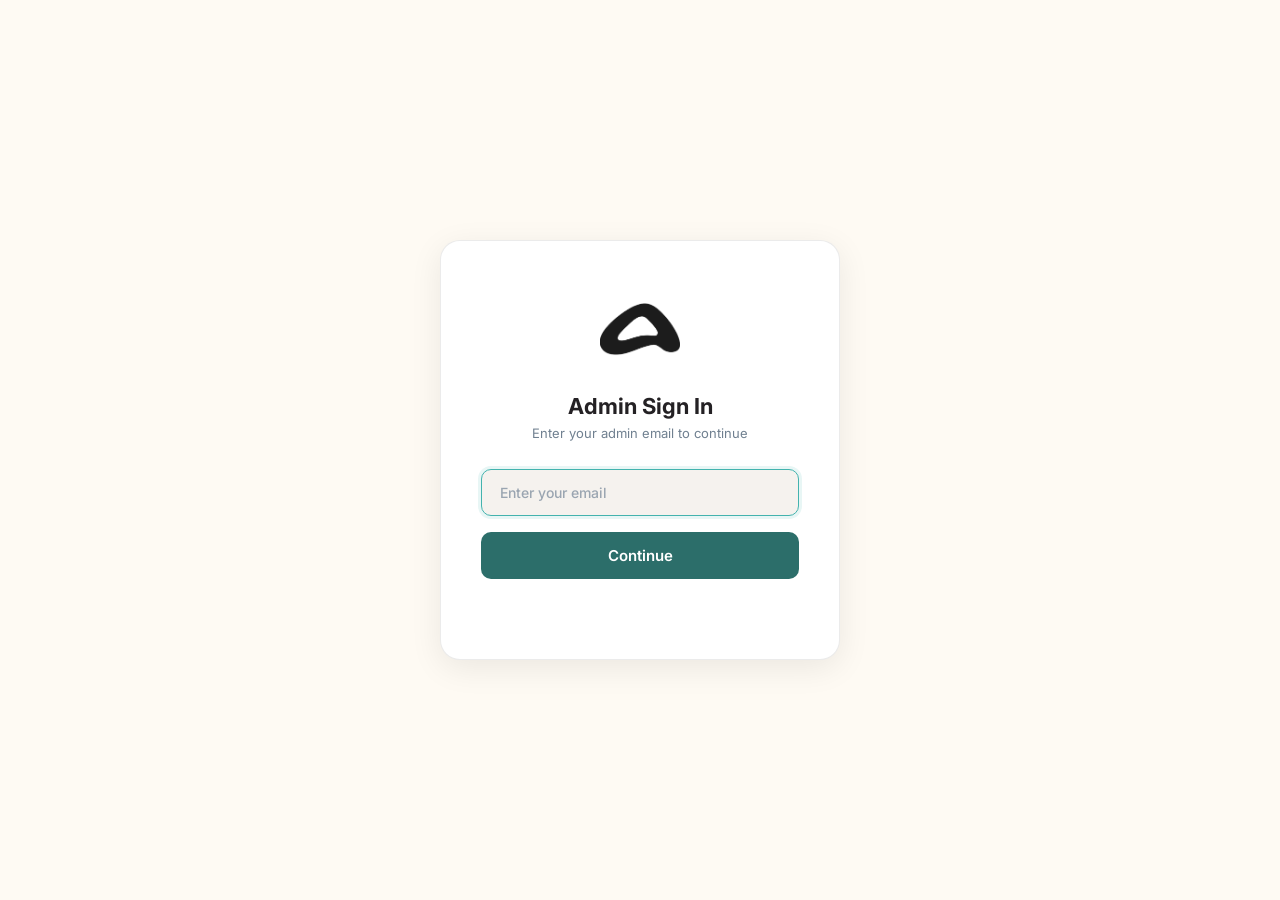
<file: admin.html>
<!DOCTYPE html>
<html lang="en">
<head>
  <meta charset="UTF-8">
  <meta name="viewport" content="width=device-width, initial-scale=1.0">
  <title>Aptel Admin</title>

  <!-- Favicon (swaps to white on dark tab bars) -->
  <link rel="icon" type="image/png" href="references/logos/aptel-symbol-black.png" media="(prefers-color-scheme: light)">
  <link rel="icon" type="image/png" href="references/logos/aptel-symbol-white.png" media="(prefers-color-scheme: dark)">

  <!-- Fonts -->
  <link rel="preconnect" href="https://fonts.googleapis.com">
  <link rel="preconnect" href="https://fonts.gstatic.com" crossorigin>
  <link href="https://fonts.googleapis.com/css2?family=Inter:wght@400;500;600;700;800&display=swap" rel="stylesheet">

  <!-- Styles -->
  <link rel="stylesheet" href="css/admin.css">
</head>
<body>

<!-- ═══════════════════════════════════════════════════════
     LOGIN SCREEN
     ═══════════════════════════════════════════════════════ -->
<div id="login-screen" class="login-screen" style="display:none">
  <div class="login-card">
    <div class="login-logo-wrap"><img src="references/logos/aptel-symbol-black.png" alt="Aptel"></div>
    <div class="login-step-title">Admin Sign In</div>
    <div class="login-step-subtitle">Enter your admin email to continue</div>

    <div id="login-email-wrap">
      <input id="login-email" class="login-input" type="email" placeholder="Enter your email" autocomplete="email">
    </div>

    <div id="login-pin-wrap" style="display:none">
      <input id="login-pin" class="login-input login-pin-input" type="password" inputmode="numeric" pattern="[0-9]*" maxlength="6" placeholder="Enter your PIN" autocomplete="off">
    </div>

    <div id="login-pin-create-wrap" style="display:none">
      <input id="login-pin-new" class="login-input login-pin-input" type="password" inputmode="numeric" pattern="[0-9]*" maxlength="6" placeholder="Create a 4-6 digit PIN" autocomplete="off">
      <input id="login-pin-confirm" class="login-input login-pin-input" type="password" inputmode="numeric" pattern="[0-9]*" maxlength="6" placeholder="Confirm your PIN" autocomplete="off">
    </div>

    <button id="login-btn" class="login-btn">Continue</button>
    <div id="login-error" class="login-error"></div>

    <div id="login-back-link" style="display:none">&larr; Use a different email</div>
  </div>
</div>

<!-- ═══════════════════════════════════════════════════════
     LOADING SCREEN
     ═══════════════════════════════════════════════════════ -->
<div id="loading-screen" style="display:none">
  <img src="references/logos/aptel-full-black.png" alt="Aptel" style="height:40px;width:auto;opacity:0.85">
  <div class="loading-spinner"></div>
  <div id="loading-text" style="font-size:13px;font-weight:600;letter-spacing:1px;text-transform:uppercase;color:#708090">Loading...</div>
</div>

<!-- ═══════════════════════════════════════════════════════
     ADMIN DASHBOARD
     ═══════════════════════════════════════════════════════ -->
<div id="admin-dashboard" class="admin-layout" style="display:none">

  <!-- SIDEBAR -->
  <aside class="admin-sidebar">
    <div class="sidebar-logo">
      <img src="references/logos/aptel-full-black.png" alt="Aptel">
    </div>

    <nav class="sidebar-nav">
      <button class="sidebar-link active" data-page="offices" onclick="AdminApp.navTo('offices')">
        <span class="icon">📊</span> Offices
      </button>
      <button class="sidebar-link" data-page="owners" onclick="AdminApp.navTo('owners')">
        <span class="icon">👑</span> Owners
      </button>
      <button class="sidebar-link" data-page="people" onclick="AdminApp.navTo('people')">
        <span class="icon">👥</span> People
      </button>
      <button class="sidebar-link" data-page="qc" onclick="AdminApp.navTo('qc')">
        <span class="icon">🔍</span> Quality Control
      </button>
      <button class="sidebar-link" data-page="settings" onclick="AdminApp.navTo('settings')">
        <span class="icon">⚙️</span> Settings
      </button>
    </nav>

    <div class="sidebar-footer">
      <div class="sidebar-user">
        <strong id="sidebar-user-name">—</strong>
        <span id="sidebar-user-role">Super Admin</span>
      </div>
      <button class="btn-logout" onclick="AdminApp.logout()">↩ Sign Out</button>
    </div>
  </aside>

  <!-- MAIN CONTENT -->
  <main class="admin-main">
    <!-- Offices Page -->
    <div id="page-offices">
      <div class="page-header">
        <h1>Offices</h1>
        <p>Manage your office deployments</p>
      </div>
      <div id="offices-grid" class="cards-grid"></div>
    </div>

    <!-- Owners Page -->
    <div id="page-owners" style="display:none">
      <div class="page-header" style="display:flex;align-items:center;justify-content:space-between">
        <div>
          <h1>Owners</h1>
          <p>Manage office owners and promotion hierarchy &mdash; <span id="owners-count">0 owners</span></p>
        </div>
        <button class="btn btn-primary" onclick="AdminApp.showAddOwnerModal()">+ Add Owner</button>
      </div>
      <div id="owners-tree-wrap"></div>
    </div>

    <!-- People Page -->
    <div id="page-people" style="display:none">
      <div class="page-header" style="display:flex;align-items:center;justify-content:space-between">
        <div>
          <h1>People</h1>
          <p>Manage admins and owners across offices</p>
        </div>
        <button class="btn btn-primary" onclick="AdminApp.showAddAdminModal()">+ Add Admin</button>
      </div>
      <div id="people-table-wrap"></div>
    </div>

    <!-- Settings Page -->
    <div id="page-settings" style="display:none">
      <div class="page-header">
        <h1>Settings</h1>
        <p>Global configuration and deployment settings</p>
      </div>
      <div id="settings-content">
        <div style="background:var(--white);border:1px solid var(--gray-100);border-radius:var(--radius);padding:24px">
          <h3 style="font-size:16px;font-weight:700;margin-bottom:16px">Platform Info</h3>
          <div style="font-size:14px;color:var(--gray-700);line-height:1.8">
            <div><strong>Dashboard URL:</strong> <a href="https://aptel-ai.github.io/dashboard/" target="_blank" style="color:var(--teal)">aptel-ai.github.io/dashboard/</a></div>
            <div><strong>Admin URL:</strong> <a href="https://aptel-ai.github.io/dashboard/admin.html" target="_blank" style="color:var(--teal)">aptel-ai.github.io/dashboard/admin.html</a></div>
            <div id="settings-office-count"><strong>Active Offices:</strong> —</div>
            <div id="settings-admin-count"><strong>Admin Users:</strong> —</div>
          </div>
        </div>
      </div>
    </div>

    <!-- Quality Control Page -->
    <div id="page-qc" style="display:none">
      <div class="page-header" style="display:flex;align-items:center;justify-content:space-between">
        <div>
          <h1>Quality Control</h1>
          <p id="qc-page-subtitle">Manage QC offices and team members</p>
        </div>
        <button class="btn btn-primary" id="qc-add-member-btn" onclick="AdminApp.showAddQcMemberModal()" style="display:none">+ Add QC Member</button>
      </div>

      <!-- My Offices Section (QC Manager view) -->
      <div id="qc-offices-section" style="display:none">
        <div style="background:var(--white);border:1px solid var(--gray-100);border-radius:var(--radius);padding:24px;margin-bottom:24px">
          <h3 style="font-size:16px;font-weight:700;margin-bottom:4px">My Offices</h3>
          <p style="font-size:13px;color:var(--gray-500);margin-bottom:16px">Toggle the offices you work with. Your QC team members can only be assigned to offices you have selected.</p>
          <div id="qc-offices-grid" class="qc-offices-grid"></div>
          <div style="margin-top:16px;display:flex;align-items:center;gap:12px">
            <button class="btn btn-primary btn-sm" onclick="AdminApp.saveQcOffices()">Save Office Selection</button>
            <span id="qc-offices-saved" style="display:none;color:var(--sea-green);font-size:13px;font-weight:600">✓ Saved</span>
          </div>
        </div>
      </div>

      <!-- My Team Section (QC Manager view) -->
      <div id="qc-team-section" style="display:none">
        <div style="display:flex;align-items:center;justify-content:space-between;margin-bottom:16px">
          <h3 style="font-size:16px;font-weight:700">My Team</h3>
        </div>
        <div id="qc-team-table-wrap"></div>
      </div>

      <!-- Assigned Offices Section (QC member view) -->
      <div id="qc-member-section" style="display:none">
        <div style="background:var(--white);border:1px solid var(--gray-100);border-radius:var(--radius);padding:24px">
          <h3 style="font-size:16px;font-weight:700;margin-bottom:4px">My Assigned Offices</h3>
          <p style="font-size:13px;color:var(--gray-500);margin-bottom:16px">These offices have been assigned to you by your QC Manager.</p>
          <div id="qc-member-offices-list"></div>
        </div>
      </div>

      <!-- All QC Users Section (a3 Super Admin view) -->
      <div id="qc-admin-section" style="display:none">
        <div id="qc-all-users-wrap"></div>
      </div>
    </div>
  </main>
</div>

<!-- ═══════════════════════════════════════════════════════
     OFFICE SETTINGS PAGE (full-page overlay)
     ═══════════════════════════════════════════════════════ -->
<div id="office-settings-page" class="office-settings-overlay">
  <div class="office-settings-container">

    <!-- Header bar -->
    <div class="office-settings-header">
      <button class="btn btn-secondary" onclick="AdminApp.closeOfficeModal()">&larr; Back to Offices</button>
      <h2 id="office-modal-title">Office Settings</h2>
      <button class="btn btn-primary" id="office-modal-save" onclick="AdminApp.saveOffice()">Save Office</button>
    </div>

    <div id="office-modal-error" class="login-error" style="text-align:left;margin-bottom:16px"></div>

    <div class="office-settings-grid">

      <!-- ── LEFT COLUMN ── -->
      <div class="office-settings-col">

        <!-- GENERAL -->
        <div class="settings-section">
          <h3 class="settings-section-title">General</h3>
          <div class="form-group">
            <label for="office-name">Office Name</label>
            <input id="office-name" type="text" placeholder="e.g. Dallas AT&T B2B">
          </div>
          <div class="form-group">
            <label for="office-template">Dashboard Template</label>
            <select id="office-template"></select>
          </div>
          <div class="form-group">
            <label for="office-status">Status</label>
            <select id="office-status">
              <option value="setup">Setup</option>
              <option value="active">Active</option>
              <option value="inactive">Inactive</option>
            </select>
          </div>
        </div>

        <!-- PEOPLE -->
        <div class="settings-section">
          <h3 class="settings-section-title">People</h3>
          <div class="form-group">
            <label for="office-owner-select">Office Owner</label>
            <select id="office-owner-select"></select>
            <div class="hint">Select from the Owners tab. Add new owners in the Owners page first.</div>
          </div>
          <div class="form-group">
            <label for="office-payroll-manager">Payroll Manager</label>
            <select id="office-payroll-manager"></select>
            <div class="hint">Admin who manages payroll for this office.</div>
          </div>
          <div class="form-group">
            <label for="office-payroll-mode">Payroll Mode</label>
            <select id="office-payroll-mode">
              <option value="commission-split">Commission Split (trainee orders on payroll)</option>
              <option value="flat-rate">Flat Rate (trainee status not payroll-relevant)</option>
            </select>
            <div class="hint">Commission Split includes trainee orders in payroll; Flat Rate only shows codes-swap orders.</div>
          </div>
        </div>

        <!-- BRANDING -->
        <div class="settings-section">
          <h3 class="settings-section-title">Branding</h3>
          <div class="form-group">
            <label for="office-logo-url">Full Logo (wordmark)</label>
            <input id="office-logo-url" type="text" placeholder="e.g. references/logos/elevate-logo-full-standard-blue.png">
            <div class="hint">Path or URL to the full wordmark logo</div>
          </div>
          <div class="form-group">
            <label for="office-logo-icon-url">Icon Logo (symbol)</label>
            <input id="office-logo-icon-url" type="text" placeholder="e.g. references/logos/elevate-logo-symbol-only-blue.png">
            <div class="hint">Path or URL to the small icon/symbol logo (favicon, loading)</div>
          </div>
          <div class="form-group">
            <label for="office-header-logo-style">Header Logo Style</label>
            <select id="office-header-logo-style">
              <option value="icon">Icon + Name (best for square logos)</option>
              <option value="full">Full Logo (best for wide/horizontal logos)</option>
            </select>
            <div class="hint">Controls how the logo appears in the dashboard header bar</div>
          </div>
        </div>

      </div>

      <!-- ── RIGHT COLUMN ── -->
      <div class="office-settings-col">

        <!-- CHAT NOTIFICATIONS -->
        <div class="settings-section">
          <h3 class="settings-section-title">Chat Notifications</h3>
          <p class="settings-section-desc">Automatically post sale notifications to your team's group chat when reps submit orders.</p>

          <div class="form-group">
            <label for="office-chat-platform">Chat Platform</label>
            <select id="office-chat-platform" onchange="AdminRender.onChatPlatformChange()">
              <option value="none">None (notifications off)</option>
              <option value="discord">Discord</option>
              <option value="groupme">GroupMe</option>
            </select>
          </div>

          <!-- Discord setup -->
          <div id="chat-setup-discord" class="chat-setup-panel" style="display:none">
            <div class="form-group">
              <label for="office-chat-webhook">Discord Webhook URL</label>
              <input id="office-chat-webhook" type="text" placeholder="https://discord.com/api/webhooks/...">
            </div>
            <div class="setup-instructions">
              <strong>How to set up Discord webhook:</strong>
              <ol>
                <li>Open your Discord server</li>
                <li>Right-click the channel you want notifications in</li>
                <li>Click <strong>Edit Channel</strong> &rarr; <strong>Integrations</strong></li>
                <li>Click <strong>Webhooks</strong> &rarr; <strong>New Webhook</strong></li>
                <li>Name it (e.g. "Sales Bot"), then click <strong>Copy Webhook URL</strong></li>
                <li>Paste the URL above</li>
              </ol>
            </div>
          </div>

          <!-- GroupMe setup -->
          <div id="chat-setup-groupme" class="chat-setup-panel" style="display:none">
            <div class="form-group">
              <label for="office-chat-webhook">GroupMe Bot ID</label>
              <input id="office-chat-webhook-gm" type="text" placeholder="e.g. abc123def456...">
            </div>
            <div class="setup-instructions">
              <strong>How to set up GroupMe bot:</strong>
              <ol>
                <li>Go to <a href="https://dev.groupme.com/bots" target="_blank" style="color:var(--teal)">dev.groupme.com/bots</a> and sign in</li>
                <li>Click <strong>Create Bot</strong></li>
                <li>Select the group chat you want notifications in</li>
                <li>Give it a name (e.g. "Sales Bot") and optionally an avatar URL</li>
                <li>Click <strong>Submit</strong></li>
                <li>Copy the <strong>Bot ID</strong> and paste it above</li>
              </ol>
            </div>
          </div>

          <!-- Leaderboard auto-post -->
          <div id="leaderboard-post-settings" style="margin-top:18px; border-top:1px solid var(--gray-100); padding-top:16px;">
            <div class="form-group" style="display:flex; align-items:center; gap:12px;">
              <label for="office-leaderboard-enabled" style="margin:0; flex:1;">Daily Leaderboard Post</label>
              <label class="toggle-switch">
                <input type="checkbox" id="office-leaderboard-enabled" onchange="AdminRender.onLeaderboardToggle()">
                <span class="toggle-slider"></span>
              </label>
            </div>
            <p class="settings-section-desc" style="margin-top:2px;">Automatically post the office leaderboard rankings to the group chat daily.</p>
            <div id="leaderboard-time-row" class="form-group" style="display:none; margin-top:10px;">
              <label for="office-leaderboard-hour">Post Time</label>
              <select id="office-leaderboard-hour">
                <option value="8">8:00 AM</option>
                <option value="9">9:00 AM</option>
                <option value="10">10:00 AM</option>
                <option value="11">11:00 AM</option>
                <option value="12">12:00 PM</option>
                <option value="13">1:00 PM</option>
                <option value="14">2:00 PM</option>
                <option value="15">3:00 PM</option>
                <option value="16">4:00 PM</option>
                <option value="17">5:00 PM</option>
                <option value="18">6:00 PM</option>
                <option value="19">7:00 PM</option>
                <option value="20">8:00 PM</option>
                <option value="21">9:00 PM</option>
                <option value="22" selected>10:00 PM</option>
                <option value="23">11:00 PM</option>
              </select>
            </div>
          </div>
        </div>

        <!-- ADVANCED / TECHNICAL -->
        <div class="settings-section">
          <h3 class="settings-section-title">Technical</h3>
          <div class="form-group">
            <label for="office-sheet-id">Google Sheet ID</label>
            <input id="office-sheet-id" type="text" placeholder="Paste the sheet ID from the URL">
            <div class="hint">Found in the Google Sheet URL: docs.google.com/spreadsheets/d/<strong>[THIS PART]</strong>/edit</div>
          </div>
          <div class="form-group">
            <label for="office-script-url">Apps Script URL</label>
            <input id="office-script-url" type="text" placeholder="Deployed Code.gs web app URL">
            <div class="hint">Deploy the office's Code.gs as a web app and paste the URL here</div>
          </div>
          <div class="form-group">
            <label for="office-api-key">API Key</label>
            <input id="office-api-key" type="text" placeholder="API key matching Script Properties">
          </div>
        </div>

      </div>
    </div>
  </div>
</div>

<!-- ═══════════════════════════════════════════════════════
     ADMIN MODAL (Add/Edit Admin User)
     ═══════════════════════════════════════════════════════ -->
<div id="admin-modal" class="modal-overlay">
  <div class="modal">
    <div class="modal-title" id="admin-modal-title">Add Admin</div>

    <div class="form-group">
      <label for="admin-email">Email</label>
      <input id="admin-email" type="email" placeholder="admin@company.com">
    </div>

    <div class="form-group">
      <label for="admin-name">Name</label>
      <input id="admin-name" type="text" placeholder="Full name">
    </div>

    <div class="form-group">
      <label for="admin-role">Role</label>
      <select id="admin-role">
        <!-- Populated dynamically by populateAdminModal -->
      </select>
    </div>

    <div id="admin-assigned-owner-group" class="form-group" style="display:none">
      <label for="admin-assigned-owner">Assigned Owner Organization</label>
      <select id="admin-assigned-owner">
        <!-- Populated dynamically -->
      </select>
      <div class="hint">This Org Admin will manage offices under the selected owner and their downline.</div>
    </div>

    <div id="admin-assigned-offices-group" class="form-group" style="display:none">
      <label>Assigned Offices</label>
      <div id="admin-assigned-offices-list" style="max-height:200px;overflow-y:auto;border:1px solid var(--gray-200);border-radius:var(--radius);padding:8px 12px">
        <!-- Populated dynamically with checkboxes -->
      </div>
      <div class="hint">Select the offices this Admin can access.</div>
    </div>

    <div id="admin-modal-error" class="login-error" style="text-align:left"></div>

    <div class="modal-actions">
      <button class="btn btn-secondary" onclick="AdminApp.closeAdminModal()">Cancel</button>
      <button class="btn btn-primary" id="admin-modal-save" onclick="AdminApp.saveAdmin()">Save</button>
    </div>
  </div>
</div>

<!-- ═══════════════════════════════════════════════════════
     OWNER MODAL (Add/Edit Owner)
     ═══════════════════════════════════════════════════════ -->
<div id="owner-modal" class="modal-overlay">
  <div class="modal">
    <div class="modal-title" id="owner-modal-title">Add Owner</div>

    <div class="form-group">
      <label for="owner-email">Email</label>
      <input id="owner-email" type="email" placeholder="owner@company.com">
    </div>

    <div class="form-group">
      <label for="owner-name">Name</label>
      <input id="owner-name" type="text" placeholder="Full name">
    </div>

    <div class="form-group">
      <label for="owner-level">Owner Level</label>
      <select id="owner-level"></select>
    </div>

    <div class="form-group">
      <label for="owner-upline">Upline (Who Promoted Them)</label>
      <select id="owner-upline"></select>
      <div class="hint">Select the owner who promoted this person. Leave empty if they are at the top.</div>
    </div>

    <div class="form-group">
      <label for="owner-phone">Phone</label>
      <input id="owner-phone" type="tel" placeholder="(optional)">
    </div>

    <div class="form-group">
      <label for="owner-notes">Notes</label>
      <textarea id="owner-notes" rows="3" placeholder="(optional)" style="width:100%;padding:10px 14px;border:1px solid var(--gray-200);border-radius:var(--radius);font-family:inherit;font-size:14px;resize:vertical"></textarea>
    </div>

    <div id="owner-pin-status" style="display:none;padding:8px 0"></div>

    <div id="owner-modal-error" class="login-error" style="text-align:left"></div>

    <div class="modal-actions">
      <button class="btn btn-secondary" onclick="AdminApp.closeOwnerModal()">Cancel</button>
      <button class="btn btn-primary" id="owner-modal-save" onclick="AdminApp.saveOwner()">Save</button>
    </div>
  </div>
</div>

<!-- QC MEMBER MODAL -->
<div id="qc-modal" class="modal-overlay">
  <div class="modal">
    <div class="modal-title" id="qc-modal-title">Add QC Member</div>

    <div class="form-group">
      <label for="qc-email">Email</label>
      <input id="qc-email" type="email" placeholder="qc@company.com">
    </div>

    <div class="form-group">
      <label for="qc-name">Name</label>
      <input id="qc-name" type="text" placeholder="Full name">
    </div>

    <div id="qc-role-group" class="form-group" style="display:none">
      <label for="qc-role">Role</label>
      <select id="qc-role">
        <option value="qc">QC</option>
        <option value="qc_manager">QC Manager</option>
      </select>
    </div>

    <div id="qc-assigned-offices-group" class="form-group">
      <label>Assigned Offices</label>
      <div id="qc-assigned-offices-list" style="max-height:200px;overflow-y:auto;border:1px solid var(--gray-200);border-radius:var(--radius-sm);padding:8px 12px">
      </div>
      <p style="font-size:12px;color:var(--gray-400);margin-top:4px">Select offices this QC member can access.</p>
    </div>

    <div id="qc-modal-error" class="login-error" style="text-align:left"></div>

    <div class="modal-actions">
      <button class="btn btn-secondary" onclick="AdminApp.closeQcModal()">Cancel</button>
      <button class="btn btn-primary" id="qc-modal-save" onclick="AdminApp.saveQcMember()">Save</button>
    </div>
  </div>
</div>

<!-- ═══════════════════════════════════════════════════════
     SCRIPTS
     ═══════════════════════════════════════════════════════ -->
<script src="js/admin-config.js?v=2"></script>
<script src="js/sheets-api.js?v=2"></script>
<script src="js/admin-render.js?v=3"></script>
<script src="js/admin-app.js?v=3"></script>

</body>
</html>
</file>
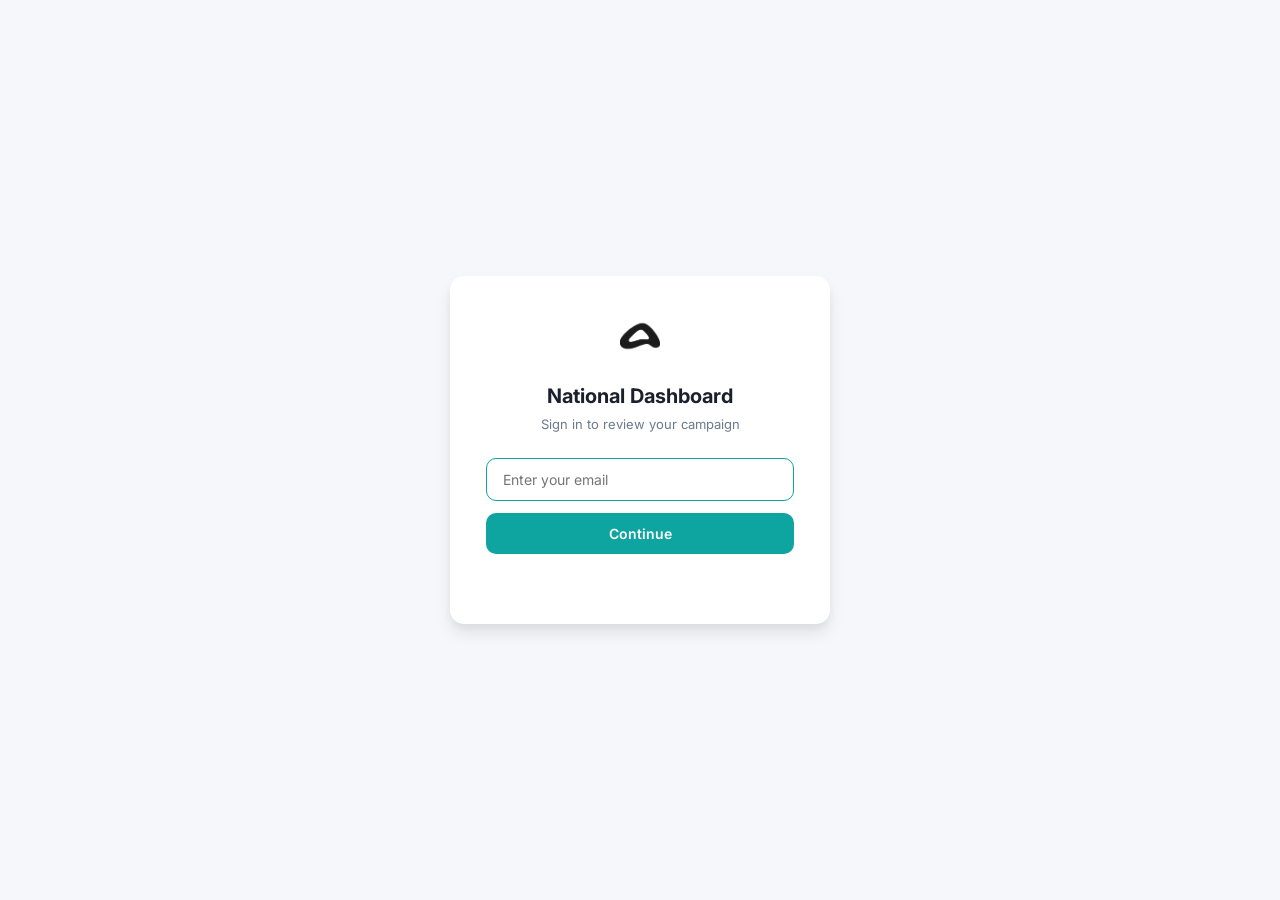
<file: national.html>
<!DOCTYPE html>
<html lang="en">
<head>
  <meta charset="UTF-8">
  <meta name="viewport" content="width=device-width, initial-scale=1.0">
  <title>Aptel National</title>

  <!-- Favicon -->
  <link rel="icon" type="image/png" href="references/logos/aptel-symbol-black.png" media="(prefers-color-scheme: light)">
  <link rel="icon" type="image/png" href="references/logos/aptel-symbol-white.png" media="(prefers-color-scheme: dark)">

  <!-- Fonts -->
  <link rel="preconnect" href="https://fonts.googleapis.com">
  <link rel="preconnect" href="https://fonts.gstatic.com" crossorigin>
  <link href="https://fonts.googleapis.com/css2?family=Inter:wght@400;500;600;700;800&display=swap" rel="stylesheet">

  <!-- Styles -->
  <link rel="stylesheet" href="css/national.css?v=68">
</head>
<body>

<!-- ═══════════════════════════════════════════════════════
     LOGIN SCREEN
     ═══════════════════════════════════════════════════════ -->
<div id="login-screen" class="login-screen" style="display:none">
  <div class="login-card">
    <div class="login-logo-wrap"><img src="references/logos/aptel-symbol-black.png" alt="Aptel"></div>
    <div class="login-step-title">National Dashboard</div>
    <div class="login-step-subtitle">Sign in to review your campaign</div>

    <div id="login-email-wrap">
      <input id="login-email" class="login-input" type="email" placeholder="Enter your email" autocomplete="email">
    </div>

    <div id="login-pin-wrap" style="display:none">
      <input id="login-pin" class="login-input login-pin-input" type="password" inputmode="numeric" pattern="[0-9]*" maxlength="6" placeholder="Enter your PIN" autocomplete="off">
    </div>

    <div id="login-pin-create-wrap" style="display:none">
      <input id="login-pin-new" class="login-input login-pin-input" type="password" inputmode="numeric" pattern="[0-9]*" maxlength="6" placeholder="Create a 4-6 digit PIN" autocomplete="off">
      <input id="login-pin-confirm" class="login-input login-pin-input" type="password" inputmode="numeric" pattern="[0-9]*" maxlength="6" placeholder="Confirm your PIN" autocomplete="off">
    </div>

    <button id="login-btn" class="login-btn">Continue</button>
    <div id="login-error" class="login-error"></div>
    <div id="login-back-link" style="display:none">&larr; Use a different email</div>
  </div>
</div>

<!-- ═══════════════════════════════════════════════════════
     LOADING SCREEN
     ═══════════════════════════════════════════════════════ -->
<div id="loading-screen" style="display:none">
  <img src="references/logos/aptel-full-black.png" alt="Aptel" style="height:40px;width:auto;opacity:0.85">
  <div class="loading-spinner"></div>
  <div id="loading-text" style="font-size:13px;font-weight:600;letter-spacing:1px;text-transform:uppercase;color:#708090">Loading campaign data...</div>
</div>

<!-- ═══════════════════════════════════════════════════════
     MAIN DASHBOARD
     ═══════════════════════════════════════════════════════ -->
<div id="dashboard" class="dashboard-layout" style="display:none">

  <!-- TOP BAR -->
  <header class="top-bar">
    <div class="top-bar-left">
      <img src="references/logos/aptel-full-black.png" alt="Aptel" class="top-bar-logo">
      <span class="top-bar-divider"></span>
      <span class="top-bar-title">National Dashboard</span>
    </div>
    <div class="top-bar-center">
      <div class="campaign-selector">
        <select id="campaign-select" onchange="NationalApp.switchCampaign(this.value)">
          <option value="att-b2b">AT&T B2B</option>
        </select>
      </div>
    </div>
    <div class="top-bar-right">
      <span id="user-name" class="top-bar-user">—</span>
      <button class="btn-logout" onclick="NationalApp.logout()">Sign Out</button>
    </div>
  </header>

  <!-- CAMPAIGN LANDING PAGE -->
  <section id="campaign-landing" class="campaign-landing">
    <div class="landing-header">
      <div>
        <h1 class="landing-title">Campaigns</h1>
        <p class="landing-subtitle">Select a campaign to view owner coaching data</p>
      </div>
      <div class="landing-actions">
        <button id="btn-refresh-all" class="hc-submit-btn" onclick="NationalApp.refreshAllFromLanding()">Refresh All Data</button>
        <span id="landing-refresh-status" class="import-status"></span>
      </div>
    </div>
    <div id="campaign-cards" class="campaign-cards-grid"></div>
  </section>

  <!-- CAMPAIGN OVERVIEW -->
  <section class="campaign-overview" style="display:none">
    <div class="overview-header">
      <div class="overview-header-top">
        <div>
          <div style="display:flex;align-items:center;gap:10px">
            <button class="back-btn" onclick="NationalApp.backToLanding()" title="Back to campaigns">←</button>
            <h1 id="campaign-title">AT&T B2B Campaign</h1>
          </div>
          <p id="campaign-subtitle">Week-over-week owner review</p>
          <div class="overview-date" id="overview-date"></div>
        </div>
        <div class="overview-actions">
          <select id="import-weeks" class="import-weeks-select">
            <option value="1">Latest Week</option>
            <option value="4">Last 4 Weeks</option>
            <option value="6" selected>Last 6 Weeks</option>
            <option value="0">All History</option>
          </select>
          <button id="btn-import-recruiting" class="hc-submit-btn"
            onclick="NationalApp.importLatestRecruiting()">Refresh Data</button>
          <span id="import-status" class="import-status"></span>
        </div>
      </div>
    </div>

    <!-- CAMPAIGN-LEVEL KPI CARDS -->
    <div class="kpi-row" id="campaign-kpis">
      <div class="kpi-card">
        <div class="kpi-label">Active Headcount</div>
        <div class="kpi-value" id="kpi-headcount">—</div>
      </div>
      <div class="kpi-card">
        <div class="kpi-label">1st Rounds Booked</div>
        <div class="kpi-value" id="kpi-1st-booked">—</div>
      </div>
      <div class="kpi-card">
        <div class="kpi-label">New Starts Scheduled</div>
        <div class="kpi-value" id="kpi-starts">—</div>
      </div>
      <div class="kpi-card">
        <div class="kpi-label">Start Retention</div>
        <div class="kpi-value" id="kpi-retention">—</div>
      </div>
      <div class="kpi-card">
        <div class="kpi-label">Total Production</div>
        <div class="kpi-value" id="kpi-production">—</div>
      </div>
    </div>

  </section>

  <!-- OWNERS LIST -->
  <section class="owners-section">
    <div class="section-header">
      <h2>Owners</h2>
      <div class="section-actions">
        <input type="text" id="owner-search" class="search-input" placeholder="Search owners..." oninput="NationalApp.filterOwners(this.value)">
      </div>
    </div>

    <div id="owners-list" class="owners-grid">
      <!-- Populated dynamically -->
    </div>
  </section>

  <!-- OWNER DETAIL (shown when an owner card is clicked) -->
  <section id="owner-detail" class="owner-detail" style="display:none">
    <div class="detail-header">
      <button class="btn-back" onclick="NationalApp.closeOwnerDetail()">&larr; All Owners</button>
      <h2 id="detail-owner-name">—</h2>
      <span class="detail-badge" id="detail-owner-badge"></span>
    </div>

    <!-- TAB NAV -->
    <div class="detail-tabs">
      <button class="detail-tab active" data-tab="health" onclick="NationalApp.switchDetailTab('health')">Office Health</button>
      <button class="detail-tab" data-tab="recruiting" onclick="NationalApp.switchDetailTab('recruiting')">Recruiting</button>
      <button class="detail-tab" data-tab="sales" onclick="NationalApp.switchDetailTab('sales')">Sales</button>
      <button class="detail-tab" data-tab="audit" onclick="NationalApp.switchDetailTab('audit')">Online Presence</button>
    </div>

    <!-- HEALTH TAB (1-on-1 Coaching Flow) — 2-column: cards | trends -->
    <div id="tab-health" class="detail-tab-content">
      <div class="health-grid">
        <!-- LEFT COLUMN: Input / summary cards -->
        <div class="health-col-left">
          <div id="health-headcount" class="coaching-section"></div>
          <div id="health-production" class="coaching-section"></div>
          <div id="health-goals" class="coaching-section"></div>
        </div>
        <!-- RIGHT COLUMN: Trend charts + Notes -->
        <div class="health-col-right">
          <div id="health-hc-trend" class="coaching-section"></div>
          <div id="health-prod-trend" class="coaching-section"></div>
          <div id="health-notes" class="coaching-section"></div>
        </div>
      </div>
    </div>

    <!-- RECRUITING TAB -->
    <div id="tab-recruiting" class="detail-tab-content" style="display:none">
      <div id="owner-recruiting-table">
        <!-- Recruiting table matching Campaign Tracker Section 2 format -->
      </div>
      <div id="owner-recruiting-wow" class="coaching-section">
        <!-- Week-over-week raw recruiting data -->
      </div>
      <div id="recruiting-banner"></div>
      <div id="owner-indeed-costs" class="coaching-section">
        <!-- Indeed ad spend data from per-owner Drive spreadsheets -->
      </div>
    </div>

    <!-- SALES TAB -->
    <div id="tab-sales" class="detail-tab-content" style="display:none">
      <div class="sales-summary" id="sales-summary">
        <!-- Sales KPIs from Tableau data -->
      </div>
      <div class="sales-reps" id="sales-reps-table">
        <!-- Per-rep sales table (Section 3 of Campaign Tracker) -->
      </div>
    </div>

    <!-- AUDIT TAB -->
    <div id="tab-audit" class="detail-tab-content" style="display:none">
      <div class="audit-grades" id="audit-grades">
        <!-- Report card: Reviews, Website, Social Media, SEO grades -->
      </div>
      <div class="audit-details" id="audit-details">
        <!-- Detailed metrics from Performance Audit sheet -->
      </div>
    </div>
  </section>

</div>

<!-- ═══════════════════════════════════════════════════════
     SCRIPTS
     ═══════════════════════════════════════════════════════ -->
<script src="js/national-config.js?v=17"></script>
<script src="js/sheets-api.js?v=10"></script>
<script src="js/national-app.js?v=96"></script>

</body>
</html>
</file>
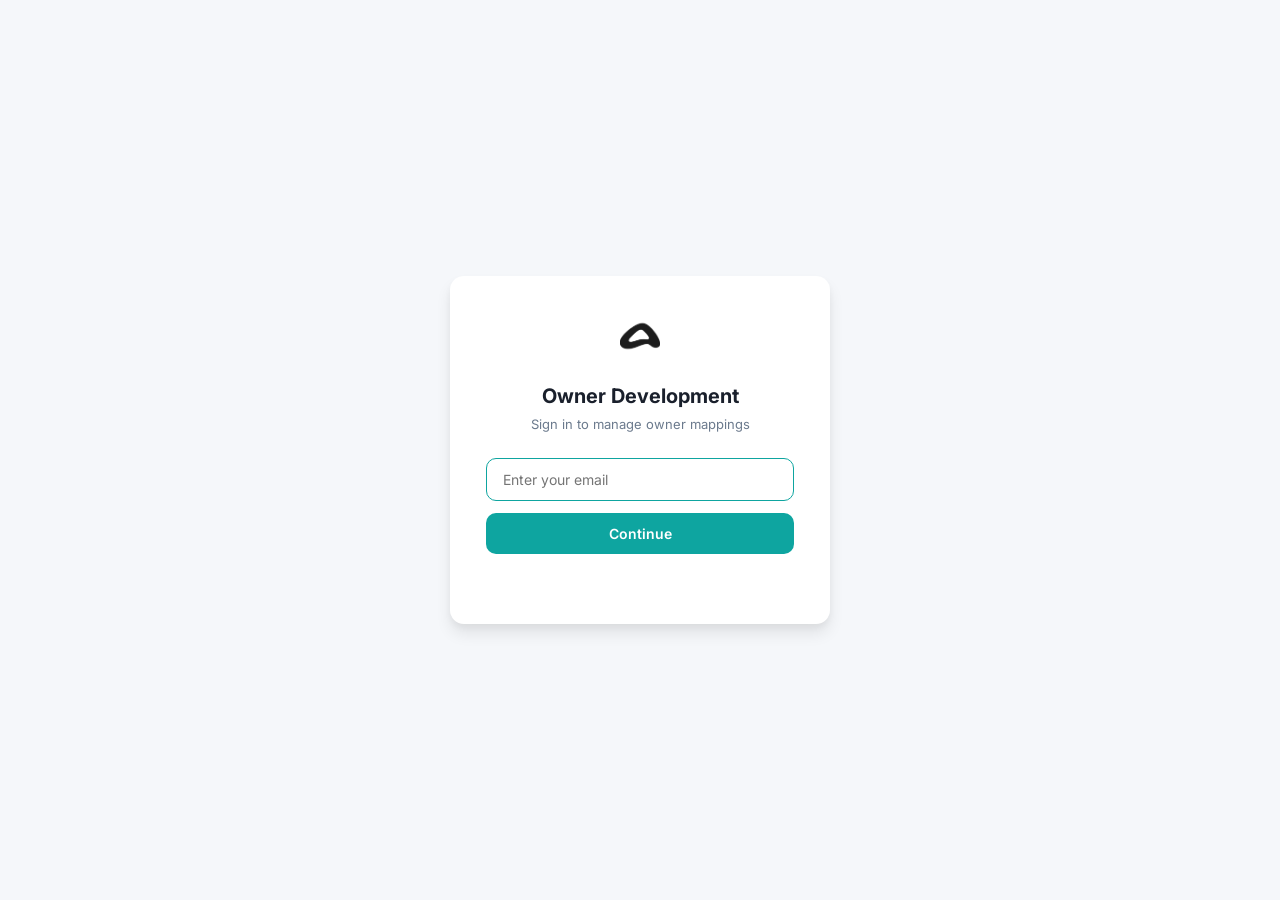
<file: owner-dev.html>
<!DOCTYPE html>
<html lang="en">
<head>
  <meta charset="UTF-8">
  <meta name="viewport" content="width=device-width, initial-scale=1.0">
  <title>Owner Development</title>

  <!-- Favicon -->
  <link rel="icon" type="image/png" href="references/logos/aptel-symbol-black.png" media="(prefers-color-scheme: light)">
  <link rel="icon" type="image/png" href="references/logos/aptel-symbol-white.png" media="(prefers-color-scheme: dark)">

  <!-- Fonts -->
  <link rel="preconnect" href="https://fonts.googleapis.com">
  <link rel="preconnect" href="https://fonts.gstatic.com" crossorigin>
  <link href="https://fonts.googleapis.com/css2?family=Inter:wght@400;500;600;700;800&display=swap" rel="stylesheet">

  <!-- Styles -->
  <link rel="stylesheet" href="css/owner-dev.css?v=10">
  <link rel="stylesheet" href="css/national.css?v=73">
</head>
<body>

<!-- ═══════════════════════════════════════════════════════
     LOGIN SCREEN
     ═══════════════════════════════════════════════════════ -->
<div id="login-screen" class="login-screen" style="display:none">
  <div class="login-card">
    <div class="login-logo-wrap"><img src="references/logos/aptel-symbol-black.png" alt="Aptel"></div>
    <div class="login-step-title">Owner Development</div>
    <div class="login-step-subtitle">Sign in to manage owner mappings</div>

    <div id="login-email-wrap">
      <input id="login-email" class="login-input" type="email" placeholder="Enter your email" autocomplete="email">
    </div>

    <div id="login-pin-wrap" style="display:none">
      <input id="login-pin" class="login-input login-pin-input" type="password" inputmode="numeric" pattern="[0-9]*" maxlength="6" placeholder="Enter your PIN" autocomplete="off">
    </div>

    <div id="login-pin-create-wrap" style="display:none">
      <input id="login-pin-new" class="login-input login-pin-input" type="password" inputmode="numeric" pattern="[0-9]*" maxlength="6" placeholder="Create a 4-6 digit PIN" autocomplete="off">
      <input id="login-pin-confirm" class="login-input login-pin-input" type="password" inputmode="numeric" pattern="[0-9]*" maxlength="6" placeholder="Confirm your PIN" autocomplete="off">
    </div>

    <button id="login-btn" class="login-btn">Continue</button>
    <div id="login-error" class="login-error"></div>
    <div id="login-back-link" style="display:none">&larr; Use a different email</div>
  </div>
</div>

<!-- ═══════════════════════════════════════════════════════
     LOADING SCREEN
     ═══════════════════════════════════════════════════════ -->
<div id="loading-screen" style="display:none">
  <img src="references/logos/aptel-full-black.png" alt="Aptel" style="height:40px;width:auto;opacity:0.85">
  <div class="loading-spinner"></div>
  <div id="loading-text" style="font-size:13px;font-weight:600;letter-spacing:1px;text-transform:uppercase;color:#708090">Loading owner data...</div>
  <div id="loading-retry-area" style="display:none;margin-top:20px;text-align:center;">
    <div style="font-size:12px;color:#a0aab4;margin-bottom:10px;">Taking longer than expected…</div>
    <button onclick="NationalApp._retryLoad()" style="padding:8px 20px;font-size:13px;font-weight:600;border:none;border-radius:6px;background:#3a7bd5;color:#fff;cursor:pointer;letter-spacing:0.5px;">Retry</button>
  </div>
</div>

<!-- ═══════════════════════════════════════════════════════
     MAIN DASHBOARD
     ═══════════════════════════════════════════════════════ -->
<div id="dashboard" style="display:none">

  <!-- TOP BAR -->
  <header class="top-bar">
    <div class="top-bar-left">
      <img src="references/logos/aptel-full-black.png" alt="Aptel" class="top-bar-logo">
      <span class="top-bar-divider"></span>
      <span class="top-bar-title">Owner Development</span>
    </div>
    <div class="top-bar-right">
      <span id="user-name" class="top-bar-user">&mdash;</span>
      <span id="user-team-badge" class="top-bar-team-badge" style="display:none"></span>
      <button class="btn-logout" onclick="OwnerDev.logout()">Sign Out</button>
    </div>
  </header>

  <!-- NAV TABS -->
  <nav class="nav-tabs">
    <button class="nav-tab active" data-tab="mapping" onclick="OwnerDev.switchTab('mapping')">Mapping <span id="mapping-notif-badge" class="notif-badge" style="display:none"></span></button>
    <button id="nav-team-tab" class="nav-tab" data-tab="team" onclick="OwnerDev.switchTab('team')" style="display:none">Team</button>
    <button id="nav-coach-tab" class="nav-tab" data-tab="coach" onclick="OwnerDev.switchTab('coach')" style="display:none">Coach</button>
    <button id="nav-planning-tab" class="nav-tab" data-tab="planning" onclick="OwnerDev.switchTab('planning')" style="display:none">Planning <span id="planning-notif-badge" class="notif-badge" style="display:none"></span></button>
    <button id="nav-tools-tab" class="nav-tab" data-tab="tools" onclick="OwnerDev.switchTab('tools')" style="display:none">Tools</button>
  </nav>

  <!-- MAPPING VIEW -->
  <div id="view-mapping" class="dashboard-content">

    <!-- Campaign Filter Bar -->
    <div class="filter-bar">
      <div id="filter-pills" class="filter-pills">
        <!-- Populated dynamically -->
      </div>
      <input type="text" id="search-input" class="filter-search" placeholder="Search owners..." oninput="OwnerDev.filterSearch(this.value)">
    </div>

    <!-- Summary Stats -->
    <div class="stat-cards">
      <div class="stat-card">
        <div class="stat-card-label">Total Owners</div>
        <div class="stat-card-value" id="stat-total">&mdash;</div>
      </div>
      <div class="stat-card">
        <div class="stat-card-label">Fully Mapped</div>
        <div class="stat-card-value green" id="stat-mapped">&mdash;</div>
      </div>
      <div class="stat-card">
        <div class="stat-card-label">Partially Mapped</div>
        <div class="stat-card-value yellow" id="stat-partial">&mdash;</div>
      </div>
      <div class="stat-card">
        <div class="stat-card-label">Unmapped</div>
        <div class="stat-card-value red" id="stat-unmapped">&mdash;</div>
      </div>
    </div>

    <!-- Mapping Table -->
    <div class="mapping-table-wrap">
      <table class="mapping-table" id="mapping-table">
        <thead>
          <tr>
            <th data-col="campaign" onclick="OwnerDev.sortBy('campaign')">Campaign <span class="sort-arrow">&#x25B2;</span></th>
            <th data-col="ownerName" onclick="OwnerDev.sortBy('ownerName')">Owner <span class="sort-arrow">&#x25B2;</span></th>
            <th data-col="sourceTab">Source Tab</th>
            <th data-col="camCompany">Better Image Solutions</th>
            <th data-col="nlrFile">NLR File</th>
            <th data-col="nlrTab">NLR Tab</th>
            <th data-col="status" onclick="OwnerDev.sortBy('status')">Status <span class="sort-arrow">&#x25B2;</span></th>
          </tr>
        </thead>
        <tbody id="mapping-tbody">
          <!-- Populated dynamically -->
        </tbody>
      </table>
      <div id="mapping-empty" class="empty-state" style="display:none">
        <div class="empty-state-icon">&#x1F50D;</div>
        <div class="empty-state-text">No owners match your search</div>
      </div>
    </div>
  </div>

  <!-- TEAM VIEW -->
  <div id="view-team" class="dashboard-content team-section">
    <div class="team-header">
      <h2 id="team-view-title">Team Members</h2>
      <span class="team-count" id="team-count"></span>
    </div>

    <div id="team-members-grid" class="team-members-grid">
      <!-- Populated dynamically -->
    </div>

    <div class="add-member-card" id="add-member-section">
      <h3>Add Team Member</h3>
      <div class="add-member-form">
        <div class="form-row">
          <input type="email" id="add-email" class="form-input" placeholder="Email address">
          <input type="text" id="add-name" class="form-input" placeholder="Full name">
          <select id="add-role" class="form-input" style="max-width:180px">
            <!-- Populated dynamically by renderTeam() -->
          </select>
        </div>
        <button class="btn-add-member" onclick="OwnerDev.addMember()">Add Member</button>
        <div id="add-member-error" class="login-error" style="text-align:left"></div>
      </div>
    </div>

    <!-- Campaign Access Grants (Org Managers + Superadmin) -->
    <div id="access-grants-section" class="access-grants-section" style="display:none">
      <div class="team-header" style="margin-top:32px">
        <h2>Campaign Access</h2>
        <span class="text-muted">Control who can view or edit your campaigns</span>
      </div>
      <div id="access-grants-list">
        <!-- Populated dynamically by _renderAccessGrants() -->
      </div>
    </div>
  </div>

  <!-- ═══════════════════════════════════════════════════════
       COACH VIEW (National Dashboard — embedded)
       ═══════════════════════════════════════════════════════ -->
  <div id="view-coach" class="dashboard-content dashboard-layout" style="display:none">

    <!-- Campaign selector (hidden — navigation via landing page cards) -->
    <div class="coach-campaign-bar" style="display:none">
      <div class="campaign-selector">
        <select id="campaign-select" onchange="NationalApp.switchCampaign(this.value)">
          <option value="att-b2b">AT&T B2B</option>
        </select>
      </div>
    </div>

    <!-- CAMPAIGN LANDING PAGE -->
    <section id="campaign-landing" class="campaign-landing">
      <div class="landing-header">
        <div>
          <h1 class="landing-title">Campaigns</h1>
          <p class="landing-subtitle">Select a campaign to view owner coaching data</p>
        </div>
        <div class="landing-actions">
          <button id="btn-refresh-all" class="hc-submit-btn" onclick="NationalApp.refreshAllFromLanding()">Refresh All Data</button>
          <span id="landing-refresh-status" class="import-status"></span>
        </div>
      </div>
      <div id="campaign-cards" class="campaign-cards-grid"></div>
    </section>

    <!-- CAMPAIGN OVERVIEW -->
    <section class="campaign-overview" style="display:none">
      <div class="overview-header">
        <div class="overview-header-top">
          <div>
            <div style="display:flex;align-items:center;gap:10px">
              <button class="back-btn" onclick="NationalApp.backToLanding()" title="Back to campaigns">&larr;</button>
              <h1 id="campaign-title">AT&T B2B Campaign</h1>
            </div>
            <p id="campaign-subtitle">Week-over-week owner review</p>
            <div class="overview-date" id="overview-date"></div>
          </div>
          <div class="overview-actions">
            <select id="import-weeks" class="import-weeks-select">
              <option value="1">Latest Week</option>
              <option value="4">Last 4 Weeks</option>
              <option value="6" selected>Last 6 Weeks</option>
              <option value="0">All History</option>
            </select>
            <button id="btn-import-recruiting" class="hc-submit-btn"
              onclick="NationalApp.importLatestRecruiting()">Refresh Data</button>
            <span id="import-status" class="import-status"></span>
          </div>
        </div>
      </div>

      <!-- CAMPAIGN-LEVEL KPI CARDS -->
      <div class="kpi-row" id="campaign-kpis">
        <div class="kpi-card">
          <div class="kpi-label">Active Headcount</div>
          <div class="kpi-value" id="kpi-headcount">&mdash;</div>
        </div>
        <div class="kpi-card">
          <div class="kpi-label">1st Rounds Booked</div>
          <div class="kpi-value" id="kpi-1st-booked">&mdash;</div>
        </div>
        <div class="kpi-card">
          <div class="kpi-label">New Starts Scheduled</div>
          <div class="kpi-value" id="kpi-starts">&mdash;</div>
        </div>
        <div class="kpi-card">
          <div class="kpi-label">Start Retention</div>
          <div class="kpi-value" id="kpi-retention">&mdash;</div>
        </div>
        <div class="kpi-card">
          <div class="kpi-label">Total Production</div>
          <div class="kpi-value" id="kpi-production">&mdash;</div>
        </div>
      </div>
    </section>

    <!-- OWNERS LIST -->
    <section class="owners-section">
      <div class="section-header">
        <h2>Owners</h2>
        <div class="section-actions" style="display:flex;align-items:center;gap:8px;">
          <input type="text" id="owner-search" class="search-input" placeholder="Search owners..." oninput="NationalApp.filterOwners(this.value)">
          <button id="owner-sort-toggle" onclick="NationalApp._toggleOwnerSort()" title="Toggle sort order"
            style="background:none;border:1px solid var(--border,#dde);border-radius:6px;padding:5px 10px;cursor:pointer;font-size:12px;white-space:nowrap;color:var(--silver,#708090);">
            A→Z
          </button>
        </div>
      </div>
      <div id="owners-list" class="owners-grid">
        <!-- Populated dynamically -->
      </div>
    </section>

    <!-- OWNER DETAIL (shown when an owner card is clicked) -->
    <section id="owner-detail" class="owner-detail" style="display:none">
      <div class="detail-header">
        <button class="btn-back" onclick="NationalApp.closeOwnerDetail()">&larr; All Owners</button>
        <h2 id="detail-owner-name">&mdash;</h2>
        <span class="detail-badge" id="detail-owner-badge"></span>
      </div>

      <!-- TAB NAV -->
      <div class="detail-tabs">
        <button class="detail-tab active" data-tab="health" onclick="NationalApp.switchDetailTab('health')">Office Health</button>
        <button class="detail-tab" data-tab="recruiting" onclick="NationalApp.switchDetailTab('recruiting')">Recruiting<span id="tab-badge-recruiting" class="tab-logo-badge" style="display:none"><img src="references/logos/nlr-logo-symbol.jpg" alt="NLR"></span></button>
        <button class="detail-tab" data-tab="sales" onclick="NationalApp.switchDetailTab('sales')">Sales</button>
        <button class="detail-tab" data-tab="audit" onclick="NationalApp.switchDetailTab('audit')">Online Presence<span id="tab-badge-audit" class="tab-logo-badge" style="display:none"><img src="references/logos/bis-logo-symbol.png" alt="BIS"></span></button>
      </div>

      <!-- HEALTH TAB (1-on-1 Coaching Flow) — 2-column: cards | trends -->
      <div id="tab-health" class="detail-tab-content">
        <div class="health-grid">
          <div class="health-col-left">
            <div id="health-headcount" class="coaching-section"></div>
            <div id="health-production" class="coaching-section"></div>
            <div id="health-goals" class="coaching-section"></div>
          </div>
          <div class="health-col-right">
            <div id="health-hc-trend" class="coaching-section"></div>
            <div id="health-prod-trend" class="coaching-section"></div>
            <div id="health-notes" class="coaching-section"></div>
          </div>
        </div>
      </div>

      <!-- RECRUITING TAB -->
      <div id="tab-recruiting" class="detail-tab-content" style="display:none">
        <div id="owner-recruiting-table"></div>
        <div id="owner-recruiting-wow" class="coaching-section"></div>
        <div id="recruiting-banner"></div>
        <div id="owner-indeed-costs" class="coaching-section"></div>
      </div>

      <!-- SALES TAB -->
      <div id="tab-sales" class="detail-tab-content" style="display:none">
        <div class="sales-summary" id="sales-summary"></div>
        <div class="sales-reps" id="sales-reps-table"></div>
      </div>

      <!-- AUDIT TAB -->
      <div id="tab-audit" class="detail-tab-content" style="display:none">
        <div class="audit-grades" id="audit-grades"></div>
        <div class="audit-details" id="audit-details"></div>
      </div>
    </section>

  </div>

  <!-- ═══════════════════════════════════════════════════════
       PLANNING VIEW
       ═══════════════════════════════════════════════════════ -->
  <div id="view-planning" class="dashboard-content" style="display:none">
    <div class="planning-header">
      <div>
        <h2 class="planning-title">Weekly Planning</h2>
        <p class="planning-subtitle">Drag campaigns to schedule coaching days. Click a card to reorder owners.</p>
      </div>
      <div class="planning-header-actions">
        <button class="btn-save-planning" onclick="OwnerDev.savePlanning()">Save Schedule</button>
        <span id="planning-save-status" class="planning-save-status"></span>
      </div>
    </div>

    <!-- Unassigned campaigns pool -->
    <div class="planning-pool" id="planning-pool">
      <div class="planning-pool-label">Unassigned</div>
      <div class="planning-pool-cards" id="planning-pool-cards"></div>
    </div>

    <!-- 7-column weekly grid -->
    <div class="planning-grid" id="planning-grid"></div>

    <!-- Flagged reps for one-on-ones -->
    <div class="planning-flagged" id="planning-flagged" style="display:none">
      <div class="planning-flagged-header">
        <h3>Flagged for One-on-One</h3>
        <span id="flagged-count" class="flagged-count-badge"></span>
      </div>
      <div id="flagged-reps-list" class="flagged-reps-list"></div>
    </div>

    <!-- Owner reorder modal -->
    <div id="owner-reorder-modal" class="planning-modal-overlay" style="display:none" onclick="if(event.target===this)OwnerDev.closeReorderModal()">
      <div class="planning-modal">
        <div class="planning-modal-header">
          <h3 id="reorder-modal-title">Reorder Owners</h3>
          <button class="planning-modal-close" onclick="OwnerDev.closeReorderModal()">&times;</button>
        </div>
        <div id="reorder-owner-list" class="reorder-list"></div>
        <button class="btn-done-reorder" onclick="OwnerDev.closeReorderModal()">Done</button>
      </div>
    </div>
  </div>

  <!-- TOOLS VIEW -->
  <div id="view-tools" class="dashboard-content" style="display:none">
    <div id="tools-content"></div>
  </div>

</div>

<!-- Toast notification -->
<div id="toast" class="toast"></div>

<!-- ═══════════════════════════════════════════════════════
     SCRIPTS
     ═══════════════════════════════════════════════════════ -->
<script src="js/owner-dev-config.js?v=4"></script>
<script src="js/national-config.js?v=17"></script>
<script src="js/national-app.js?v=179"></script>
<script src="js/owner-dev-tools.js?v=1"></script>
<script src="js/owner-dev-app.js?v=23"></script>

</body>
</html>
</file>
<file: css/admin.css>
/* ═══════════════════════════════════════════════════════
   Aptel Admin Dashboard — Styles
   Brand: Cream bg, Inter font, Dark Teal accents
   ═══════════════════════════════════════════════════════ */

/* ── RESET & BASE ── */
*, *::before, *::after { box-sizing: border-box; margin: 0; padding: 0; }

:root {
  --cream: #FEFAF3;
  --white: #FFFFFF;
  --black: #242124;
  --gray-50: #F5F2EE;
  --gray-100: #E8E4DF;
  --gray-200: #D1CCC6;
  --gray-400: #9AA5B1;
  --gray-500: #708090;
  --gray-700: #4A5568;
  --teal: #2C6E6A;
  --teal-hover: #1E4F46;
  --teal-light: rgba(44,110,106,0.08);
  --verdigris: #43B3AE;
  --sea-green: #2E8B57;
  --tomato: #E5564A;
  --periwinkle: #B8B8E8;
  --amber: #F0B429;
  --radius: 12px;
  --radius-sm: 8px;
  --shadow-sm: 0 1px 3px rgba(0,0,0,0.06);
  --shadow-md: 0 4px 16px rgba(0,0,0,0.06);
  --shadow-lg: 0 8px 32px rgba(0,0,0,0.08);
}

body {
  font-family: 'Inter', -apple-system, BlinkMacSystemFont, sans-serif;
  background: var(--cream);
  color: var(--black);
  min-height: 100vh;
  -webkit-font-smoothing: antialiased;
}

/* ── LOGIN SCREEN ── */
#login-screen {
  position: fixed; inset: 0; z-index: 9999;
  background: var(--cream);
  display: flex;
  align-items: center;
  justify-content: center;
  flex-direction: column;
}

.login-card {
  background: var(--white);
  border: 1px solid rgba(0,0,0,0.08);
  border-radius: 20px;
  padding: 48px 40px;
  width: min(400px, 90vw);
  text-align: center;
  box-shadow: var(--shadow-lg);
}

.login-logo-wrap {
  margin: 0 auto 24px;
  display: flex;
  align-items: center;
  justify-content: center;
}
.login-logo-wrap img {
  height: 80px;
  width: auto;
  display: block;
}

.login-step-title {
  font-size: 22px;
  font-weight: 700;
  color: var(--black);
  margin-bottom: 6px;
}

.login-step-subtitle {
  font-size: 13px;
  color: var(--gray-500);
  margin-bottom: 28px;
}

.login-input {
  width: 100%;
  background: var(--gray-50);
  border: 1px solid rgba(0,0,0,0.10);
  border-radius: 10px;
  padding: 14px 18px;
  font-family: inherit;
  font-size: 14px;
  font-weight: 500;
  color: var(--black);
  outline: none;
  margin-bottom: 16px;
  transition: border-color 0.15s, box-shadow 0.15s;
}
.login-input::placeholder { color: var(--gray-400); }
.login-input:focus {
  border-color: var(--verdigris);
  box-shadow: 0 0 0 3px rgba(67,179,174,0.12);
}

.login-pin-input {
  text-align: center;
  font-size: 24px;
  font-weight: 800;
  letter-spacing: 12px;
  padding-left: 24px;
}
.login-pin-input::placeholder {
  font-size: 13px;
  font-weight: 500;
  letter-spacing: 0.5px;
}

.login-btn {
  width: 100%;
  background: var(--teal);
  border: none;
  border-radius: 10px;
  padding: 14px;
  color: #fff;
  font-family: inherit;
  font-size: 15px;
  font-weight: 600;
  cursor: pointer;
  transition: background 0.15s;
}
.login-btn:hover { background: var(--teal-hover); }
.login-btn:disabled { opacity: 0.5; cursor: not-allowed; }

.login-error {
  color: var(--tomato);
  font-size: 13px;
  font-weight: 600;
  margin-top: 12px;
  min-height: 20px;
}

#login-back-link {
  margin-top: 14px;
  font-size: 13px;
  font-weight: 500;
  color: var(--verdigris);
  cursor: pointer;
}
#login-back-link:hover { color: var(--black); text-decoration: underline; }

/* ── LOADING SCREEN ── */
#loading-screen {
  position: fixed; inset: 0; z-index: 9998;
  background: var(--cream);
  display: flex;
  align-items: center;
  justify-content: center;
  flex-direction: column;
  gap: 24px;
}

.loading-spinner {
  width: 40px; height: 40px;
  border: 3px solid rgba(44,110,106,0.15);
  border-top-color: var(--teal);
  border-radius: 50%;
  animation: spin 0.8s linear infinite;
}
@keyframes spin { to { transform: rotate(360deg); } }

/* ── LAYOUT ── */
.admin-layout {
  display: flex;
  min-height: 100vh;
}

/* ── SIDEBAR ── */
.admin-sidebar {
  width: 240px;
  background: var(--white);
  border-right: 1px solid var(--gray-100);
  padding: 24px 0;
  position: fixed;
  top: 0;
  left: 0;
  bottom: 0;
  z-index: 100;
  display: flex;
  flex-direction: column;
}

.sidebar-logo {
  padding: 0 24px 28px;
  border-bottom: 1px solid var(--gray-100);
  margin-bottom: 16px;
}
.sidebar-logo img {
  height: 32px;
  width: auto;
}

.sidebar-nav {
  flex: 1;
  padding: 0 12px;
}

.sidebar-link {
  display: flex;
  align-items: center;
  gap: 12px;
  padding: 10px 16px;
  border-radius: var(--radius-sm);
  font-size: 14px;
  font-weight: 500;
  color: var(--gray-700);
  cursor: pointer;
  transition: all 0.15s;
  text-decoration: none;
  border: none;
  background: none;
  width: 100%;
  text-align: left;
}
.sidebar-link:hover {
  background: var(--teal-light);
  color: var(--teal);
}
.sidebar-link.active {
  background: var(--teal-light);
  color: var(--teal);
  font-weight: 600;
}
.sidebar-link .icon {
  font-size: 18px;
  width: 24px;
  text-align: center;
}

.sidebar-footer {
  padding: 16px 24px;
  border-top: 1px solid var(--gray-100);
}

.sidebar-user {
  font-size: 13px;
  color: var(--gray-500);
  margin-bottom: 8px;
}
.sidebar-user strong {
  display: block;
  color: var(--black);
  font-weight: 600;
}

.btn-logout {
  display: inline-flex;
  align-items: center;
  gap: 6px;
  font-size: 13px;
  font-weight: 500;
  color: var(--tomato);
  cursor: pointer;
  background: none;
  border: none;
  padding: 4px 0;
}
.btn-logout:hover { text-decoration: underline; }

/* ── MAIN CONTENT ── */
.admin-main {
  flex: 1;
  margin-left: 240px;
  padding: 32px 40px;
  max-width: 1200px;
}

.page-header {
  margin-bottom: 32px;
}
.page-header h1 {
  font-size: 24px;
  font-weight: 700;
  color: var(--black);
  margin-bottom: 4px;
}
.page-header p {
  font-size: 14px;
  color: var(--gray-500);
}

/* ── CARDS GRID ── */
.cards-grid {
  display: grid;
  grid-template-columns: repeat(auto-fill, minmax(320px, 1fr));
  gap: 20px;
}

.office-card {
  background: var(--white);
  border: 1px solid var(--gray-100);
  border-radius: var(--radius);
  padding: 24px;
  cursor: pointer;
  transition: all 0.2s;
  position: relative;
}
.office-card:hover {
  box-shadow: var(--shadow-md);
  border-color: var(--verdigris);
}

.office-card-header {
  display: flex;
  align-items: flex-start;
  justify-content: space-between;
  margin-bottom: 16px;
}

.office-card-identity {
  display: flex;
  align-items: center;
  gap: 12px;
}

.office-card-logo {
  height: 32px;
  width: auto;
  max-width: 80px;
  object-fit: contain;
  flex-shrink: 0;
}

.office-card-name {
  font-size: 17px;
  font-weight: 700;
  color: var(--black);
}

.office-card-template {
  font-size: 11px;
  font-weight: 600;
  text-transform: uppercase;
  letter-spacing: 0.5px;
  color: var(--gray-500);
  background: var(--gray-50);
  padding: 3px 8px;
  border-radius: 4px;
}

.office-card-template-logo {
  height: 28px;
  width: auto;
  object-fit: contain;
  flex-shrink: 0;
}

.office-card-details {
  display: flex;
  flex-direction: column;
  gap: 8px;
  font-size: 13px;
  color: var(--gray-700);
}

.office-card-detail {
  display: flex;
  align-items: center;
  gap: 8px;
}
.office-card-detail .label {
  color: var(--gray-400);
  min-width: 60px;
}

.status-badge {
  display: inline-flex;
  align-items: center;
  gap: 5px;
  font-size: 12px;
  font-weight: 600;
  padding: 3px 10px;
  border-radius: 20px;
}
.status-badge.active {
  background: rgba(46,139,87,0.1);
  color: var(--sea-green);
}
.status-badge.inactive {
  background: rgba(229,86,74,0.1);
  color: var(--tomato);
}
.status-badge.setup {
  background: rgba(240,180,41,0.1);
  color: var(--amber);
}
.status-badge .dot {
  width: 6px;
  height: 6px;
  border-radius: 50%;
  background: currentColor;
}

.office-card-url {
  margin-top: 8px;
  font-size: 13px;
}
.office-card-url .label {
  color: var(--gray-400);
  font-size: 11px;
  font-weight: 600;
  letter-spacing: 0.3px;
  text-transform: uppercase;
  display: block;
  margin-bottom: 4px;
}
.url-copy-row {
  display: flex;
  gap: 6px;
  align-items: center;
}
.url-input {
  flex: 1;
  background: var(--gray-50, #f9fafb);
  border: 1px solid var(--gray-200, #e5e7eb);
  border-radius: 6px;
  padding: 6px 10px;
  font-family: 'SF Mono', 'Fira Code', monospace;
  font-size: 12px;
  color: var(--gray-700, #374151);
  cursor: text;
  min-width: 0;
}
.url-input:focus {
  outline: none;
  border-color: var(--primary, #43B3AE);
  box-shadow: 0 0 0 2px rgba(67,179,174,0.15);
}
.copy-url-btn {
  flex-shrink: 0;
  padding: 5px 8px !important;
  min-height: 32px !important;
  font-size: 14px;
  line-height: 1;
}

.office-card-actions {
  display: flex;
  gap: 8px;
  margin-top: 16px;
  padding-top: 16px;
  border-top: 1px solid var(--gray-100);
}

/* ── BUTTONS ── */
.btn {
  display: inline-flex;
  align-items: center;
  gap: 6px;
  padding: 8px 16px;
  border-radius: var(--radius-sm);
  font-family: inherit;
  font-size: 13px;
  font-weight: 600;
  cursor: pointer;
  transition: all 0.15s;
  border: none;
  text-decoration: none;
}

.btn-primary {
  background: var(--teal);
  color: #fff;
}
.btn-primary:hover { background: var(--teal-hover); }

.btn-secondary {
  background: var(--gray-50);
  color: var(--gray-700);
  border: 1px solid var(--gray-100);
}
.btn-secondary:hover { background: var(--gray-100); }

.btn-danger {
  background: rgba(229,86,74,0.1);
  color: var(--tomato);
}
.btn-danger:hover { background: rgba(229,86,74,0.2); }

.btn-sm {
  padding: 6px 12px;
  font-size: 12px;
}

/* ── ADD CARD (dashed) ── */
.add-card {
  background: transparent;
  border: 2px dashed var(--gray-200);
  border-radius: var(--radius);
  padding: 24px;
  display: flex;
  flex-direction: column;
  align-items: center;
  justify-content: center;
  gap: 8px;
  cursor: pointer;
  transition: all 0.2s;
  min-height: 180px;
  color: var(--gray-400);
}
.add-card:hover {
  border-color: var(--verdigris);
  color: var(--verdigris);
  background: var(--teal-light);
}
.add-card .icon { font-size: 28px; }
.add-card .label { font-size: 14px; font-weight: 600; }

/* ── TABLE ── */
.admin-table {
  width: 100%;
  border-collapse: collapse;
  background: var(--white);
  border-radius: var(--radius);
  overflow: hidden;
  border: 1px solid var(--gray-100);
}

.admin-table th {
  text-align: left;
  padding: 12px 16px;
  font-size: 11px;
  font-weight: 700;
  text-transform: uppercase;
  letter-spacing: 0.5px;
  color: var(--gray-500);
  background: var(--gray-50);
  border-bottom: 1px solid var(--gray-100);
}

.admin-table td {
  padding: 12px 16px;
  font-size: 14px;
  border-bottom: 1px solid var(--gray-100);
}

.admin-table tr:last-child td { border-bottom: none; }

.admin-table tr:hover td { background: rgba(44,110,106,0.02); }

/* ── OWNER ACCORDION CARDS ── */
.owner-tree-controls {
  display: flex;
  justify-content: flex-end;
  margin-bottom: 16px;
}

.owner-card {
  background: var(--white);
  border: 1px solid var(--gray-100);
  border-radius: var(--radius);
  margin-bottom: 8px;
  overflow: hidden;
  transition: box-shadow 0.2s, border-color 0.2s;
}
.owner-card:last-child { margin-bottom: 0; }
.owner-card:hover {
  border-color: var(--verdigris);
  box-shadow: var(--shadow-sm);
}

/* Depth-based left border accent */
.owner-card[data-depth="0"] { border-left: 4px solid var(--teal); }
.owner-card[data-depth="1"] { border-left: 3px solid var(--verdigris); }
.owner-card[data-depth="2"] { border-left: 3px solid var(--periwinkle); }
.owner-card[data-depth="3"] { border-left: 2px solid var(--gray-200); }

.owner-card-header {
  display: flex;
  align-items: center;
  justify-content: space-between;
  padding: 14px 20px;
  cursor: pointer;
  gap: 12px;
  user-select: none;
  transition: background 0.15s;
}
.owner-card-header:hover { background: var(--teal-light); }

.owner-card-info {
  display: flex;
  align-items: center;
  gap: 10px;
  flex-wrap: wrap;
  min-width: 0;
  flex: 1;
}

.owner-card-chevron {
  font-size: 10px;
  color: var(--gray-400);
  transition: transform 0.25s ease;
  flex-shrink: 0;
  width: 16px;
  text-align: center;
}
.owner-card--expanded > .owner-card-header .owner-card-chevron {
  transform: rotate(90deg);
}
.owner-card--leaf .owner-card-chevron { visibility: hidden; }

.owner-card-name {
  font-size: 14px;
  font-weight: 600;
  color: var(--black);
  white-space: nowrap;
  overflow: hidden;
  text-overflow: ellipsis;
}

.owner-card-level {
  font-size: 11px;
  font-weight: 600;
  text-transform: uppercase;
  letter-spacing: 0.3px;
  color: var(--gray-500);
  background: var(--gray-50);
  padding: 2px 8px;
  border-radius: 4px;
  white-space: nowrap;
}

.owner-card-badge {
  font-size: 11px;
  font-weight: 600;
  padding: 2px 8px;
  border-radius: 10px;
  white-space: nowrap;
}
.badge-teal { background: var(--teal); color: #fff; }
.badge-blue { background: #3B82F6; color: #fff; }

.owner-card-actions {
  display: flex;
  gap: 6px;
  flex-shrink: 0;
}

.owner-card-children {
  max-height: 0;
  overflow: hidden;
  transition: max-height 0.3s ease, padding 0.3s ease;
  padding: 0 16px;
  background: var(--cream);
}
.owner-card--expanded > .owner-card-children {
  padding: 8px 16px 12px;
}

/* ── QC OFFICE TOGGLES ── */
.qc-offices-grid {
  display: grid;
  grid-template-columns: repeat(auto-fill, minmax(280px, 1fr));
  gap: 12px;
}

.qc-office-toggle {
  display: flex;
  align-items: center;
  gap: 12px;
  padding: 12px 16px;
  background: var(--gray-50);
  border: 1px solid var(--gray-100);
  border-radius: var(--radius-sm);
  cursor: pointer;
  transition: all 0.15s;
}
.qc-office-toggle:hover {
  border-color: var(--verdigris);
  background: var(--teal-light);
}

.qc-office-logo {
  height: 28px;
  width: auto;
  max-width: 60px;
  object-fit: contain;
  flex-shrink: 0;
}

.qc-office-info { flex: 1; min-width: 0; }
.qc-office-info strong {
  display: block;
  font-size: 14px;
  font-weight: 600;
  color: var(--black);
  white-space: nowrap;
  overflow: hidden;
  text-overflow: ellipsis;
}
.qc-office-id { font-size: 11px; color: var(--gray-400); }

.qc-office-card {
  display: flex;
  align-items: center;
  gap: 12px;
  padding: 14px 18px;
  background: var(--white);
  border: 1px solid var(--gray-100);
  border-radius: var(--radius-sm);
  margin-bottom: 8px;
  cursor: pointer;
  transition: all 0.15s;
}
.qc-office-card:hover {
  border-color: var(--verdigris);
  box-shadow: var(--shadow-sm);
}

/* ── MODAL ── */
.modal-overlay {
  position: fixed;
  inset: 0;
  background: rgba(0,0,0,0.35);
  z-index: 5000;
  display: flex;
  align-items: center;
  justify-content: center;
  opacity: 0;
  pointer-events: none;
  transition: opacity 0.2s;
}
.modal-overlay.open {
  opacity: 1;
  pointer-events: auto;
}

.modal {
  background: var(--white);
  border-radius: 16px;
  padding: 32px;
  width: min(520px, 90vw);
  max-height: 80vh;
  overflow-y: auto;
  box-shadow: var(--shadow-lg);
}

.modal-title {
  font-size: 20px;
  font-weight: 700;
  margin-bottom: 24px;
}

.form-group {
  margin-bottom: 20px;
}
.form-group label {
  display: block;
  font-size: 13px;
  font-weight: 600;
  color: var(--gray-700);
  margin-bottom: 6px;
}
.form-group input,
.form-group select,
.form-group textarea {
  width: 100%;
  padding: 10px 14px;
  border: 1px solid var(--gray-200);
  border-radius: var(--radius-sm);
  font-family: inherit;
  font-size: 14px;
  color: var(--black);
  background: var(--white);
  outline: none;
  transition: border-color 0.15s;
}
.form-group input:focus,
.form-group select:focus,
.form-group textarea:focus {
  border-color: var(--verdigris);
  box-shadow: 0 0 0 3px rgba(67,179,174,0.12);
}
.form-group .hint {
  font-size: 12px;
  color: var(--gray-400);
  margin-top: 4px;
}

/* ── ADVANCED SETTINGS TOGGLE ── */
.advanced-settings-wrap {
  margin: 8px 0 4px;
}
.advanced-toggle {
  background: none;
  border: none;
  cursor: pointer;
  font-size: 13px;
  font-weight: 600;
  color: var(--gray-400);
  padding: 6px 0;
  display: flex;
  align-items: center;
  gap: 6px;
}
.advanced-toggle::before {
  content: '\25B6';
  font-size: 10px;
  transition: transform 0.2s;
}
.advanced-toggle.open::before {
  transform: rotate(90deg);
}
.advanced-toggle:hover {
  color: var(--gray-700);
}
.advanced-fields.collapsed {
  display: none;
}
.advanced-fields {
  margin-top: 8px;
}

.modal-actions {
  display: flex;
  justify-content: flex-end;
  gap: 12px;
  margin-top: 28px;
}

/* ── EMPTY STATE ── */
.empty-state {
  text-align: center;
  padding: 60px 20px;
  color: var(--gray-400);
}
.empty-state .icon { font-size: 48px; margin-bottom: 16px; }
.empty-state h3 {
  font-size: 18px;
  font-weight: 600;
  color: var(--gray-700);
  margin-bottom: 8px;
}
.empty-state p {
  font-size: 14px;
  max-width: 400px;
  margin: 0 auto;
}

/* ── OFFICE SETTINGS PAGE (full-page overlay) ── */
.office-settings-overlay {
  position: fixed;
  inset: 0;
  z-index: 5000;
  background: var(--cream);
  overflow-y: auto;
  display: none;
}
.office-settings-overlay.open { display: block; }

.office-settings-container {
  max-width: 960px;
  margin: 0 auto;
  padding: 24px 32px 60px;
}

.office-settings-header {
  display: flex;
  align-items: center;
  justify-content: space-between;
  margin-bottom: 28px;
  padding-bottom: 20px;
  border-bottom: 1px solid var(--gray-100);
}
.office-settings-header h2 {
  font-size: 22px;
  font-weight: 700;
}

.office-settings-grid {
  display: grid;
  grid-template-columns: 1fr 1fr;
  gap: 28px;
}

.settings-section {
  background: var(--white);
  border: 1px solid var(--gray-100);
  border-radius: var(--radius);
  padding: 24px;
  margin-bottom: 20px;
}

.settings-section-title {
  font-size: 15px;
  font-weight: 700;
  color: var(--black);
  margin-bottom: 4px;
}

.settings-section-desc {
  font-size: 13px;
  color: var(--gray-500);
  margin-bottom: 18px;
  line-height: 1.5;
}

.settings-section .form-group:last-child {
  margin-bottom: 0;
}

/* ── Chat Setup Instructions ── */
.chat-setup-panel {
  margin-top: 4px;
}
.setup-instructions {
  background: var(--gray-50);
  border: 1px solid var(--gray-100);
  border-radius: var(--radius-sm);
  padding: 16px 18px;
  margin-top: 12px;
  font-size: 13px;
  color: var(--gray-700);
  line-height: 1.7;
}
.setup-instructions strong {
  display: block;
  margin-bottom: 8px;
  color: var(--black);
  font-size: 13px;
}
.setup-instructions ol {
  padding-left: 18px;
  margin: 0;
}
.setup-instructions li {
  margin-bottom: 2px;
}

/* ── TOGGLE SWITCH ── */
.toggle-switch {
  position: relative; display: inline-block; width: 44px; height: 24px; flex-shrink: 0;
}
.toggle-switch input { opacity: 0; width: 0; height: 0; }
.toggle-slider {
  position: absolute; cursor: pointer; inset: 0;
  background: var(--gray-200); border-radius: 24px; transition: 0.25s;
}
.toggle-slider::before {
  content: ""; position: absolute; height: 18px; width: 18px;
  left: 3px; bottom: 3px; background: white; border-radius: 50%; transition: 0.25s;
}
.toggle-switch input:checked + .toggle-slider { background: var(--teal); }
.toggle-switch input:checked + .toggle-slider::before { transform: translateX(20px); }

/* ── RESPONSIVE ── */
@media (max-width: 768px) {
  .admin-sidebar { display: none; }
  .admin-main { margin-left: 0; padding: 20px 16px; }
  .cards-grid { grid-template-columns: 1fr; }
  .office-settings-grid { grid-template-columns: 1fr; }
  .office-settings-container { padding: 16px; }
  .owner-card-header {
    flex-direction: column;
    align-items: flex-start;
    gap: 10px;
    padding: 12px 16px;
  }
  .owner-card-actions { width: 100%; justify-content: flex-start; }
  .owner-card-children { padding-left: 8px; padding-right: 8px; }
}
</file>
<file: css/national.css>
/* ═══════════════════════════════════════════════════════
   National Consultant Dashboard — Styles
   Clean, professional layout for campaign review meetings
   ═══════════════════════════════════════════════════════ */

/* ── Variables ── */
:root {
  --bg: #f5f7fa;
  --white: #ffffff;
  --gray-50: #f8f9fb;
  --gray-100: #eef1f5;
  --gray-200: #dce1e8;
  --gray-300: #c1c9d4;
  --gray-400: #98a3b3;
  --gray-500: #6b7a8d;
  --gray-600: #4a5568;
  --gray-700: #2d3748;
  --gray-800: #1a202c;
  --gray-900: #0d1117;

  --teal: #0ea5a0;
  --teal-light: #e6faf9;
  --teal-dark: #087f7a;
  --blue: #3b82f6;
  --blue-light: #eff6ff;
  --green: #22c55e;
  --green-light: #f0fdf4;
  --yellow: #f59e0b;
  --yellow-light: #fffbeb;
  --red: #ef4444;
  --red-light: #fef2f2;
  --orange: #f97316;
  --purple: #8b5cf6;

  --radius: 10px;
  --radius-sm: 6px;
  --radius-lg: 14px;
  --shadow-sm: 0 1px 2px rgba(0,0,0,0.05);
  --shadow: 0 1px 3px rgba(0,0,0,0.08), 0 1px 2px rgba(0,0,0,0.04);
  --shadow-md: 0 4px 6px rgba(0,0,0,0.06), 0 2px 4px rgba(0,0,0,0.04);
  --shadow-lg: 0 10px 15px rgba(0,0,0,0.08), 0 4px 6px rgba(0,0,0,0.04);

  --font: 'Inter', -apple-system, BlinkMacSystemFont, 'Segoe UI', sans-serif;
  --transition: 0.15s ease;
}

/* ── Reset ── */
*, *::before, *::after { box-sizing: border-box; margin: 0; padding: 0; }
body {
  font-family: var(--font);
  background: var(--bg);
  color: var(--gray-800);
  font-size: 14px;
  line-height: 1.5;
  -webkit-font-smoothing: antialiased;
}
button { cursor: pointer; font-family: inherit; }
input, select, textarea { font-family: inherit; }

/* ═══════════════════════════════════════════════════════
   LOGIN SCREEN
   ═══════════════════════════════════════════════════════ */
.login-screen {
  position: fixed; inset: 0;
  display: flex; align-items: center; justify-content: center;
  background: var(--bg);
  z-index: 1000;
}
.login-card {
  background: var(--white);
  border-radius: var(--radius-lg);
  box-shadow: var(--shadow-lg);
  padding: 40px 36px;
  width: 100%; max-width: 380px;
  text-align: center;
}
.login-logo-wrap { margin-bottom: 20px; }
.login-logo-wrap img { height: 40px; width: auto; }
.login-step-title { font-size: 20px; font-weight: 700; margin-bottom: 4px; }
.login-step-subtitle { font-size: 13px; color: var(--gray-500); margin-bottom: 24px; }
.login-input {
  display: block; width: 100%;
  padding: 12px 16px;
  border: 1px solid var(--gray-200);
  border-radius: var(--radius);
  font-size: 14px;
  margin-bottom: 12px;
  outline: none;
  transition: border-color var(--transition);
}
.login-input:focus { border-color: var(--teal); }
.login-pin-input { text-align: center; letter-spacing: 8px; font-size: 18px; }
.login-btn {
  display: block; width: 100%;
  padding: 12px;
  background: var(--teal);
  color: #fff;
  border: none;
  border-radius: var(--radius);
  font-size: 14px;
  font-weight: 600;
  margin-top: 4px;
  transition: background var(--transition);
}
.login-btn:hover { background: var(--teal-dark); }
.login-btn:disabled { opacity: 0.6; cursor: not-allowed; }
.login-error { color: var(--red); font-size: 13px; margin-top: 12px; min-height: 18px; }
#login-back-link {
  font-size: 13px; color: var(--teal); margin-top: 16px; cursor: pointer;
}
#login-back-link:hover { text-decoration: underline; }

/* ═══════════════════════════════════════════════════════
   LOADING SCREEN
   ═══════════════════════════════════════════════════════ */
#loading-screen {
  position: fixed; inset: 0;
  display: flex; flex-direction: column;
  align-items: center; justify-content: center;
  gap: 20px;
  background: var(--bg);
  z-index: 999;
}
.loading-spinner {
  width: 32px; height: 32px;
  border: 3px solid var(--gray-200);
  border-top-color: var(--teal);
  border-radius: 50%;
  animation: spin 0.7s linear infinite;
}
@keyframes spin { to { transform: rotate(360deg); } }

/* ═══════════════════════════════════════════════════════
   TOP BAR
   ═══════════════════════════════════════════════════════ */
.top-bar {
  display: flex;
  align-items: center;
  justify-content: space-between;
  padding: 0 28px;
  height: 56px;
  background: var(--white);
  border-bottom: 1px solid var(--gray-100);
  position: sticky; top: 0;
  z-index: 100;
}
.top-bar-left {
  display: flex; align-items: center; gap: 12px;
}
.top-bar-logo { height: 26px; width: auto; }
.top-bar-divider {
  width: 1px; height: 20px;
  background: var(--gray-200);
}
.top-bar-title {
  font-size: 14px; font-weight: 600; color: var(--gray-600);
  letter-spacing: 0.5px; text-transform: uppercase;
}
.top-bar-center { display: flex; align-items: center; }
.campaign-selector select {
  padding: 6px 32px 6px 14px;
  border: 1px solid var(--gray-200);
  border-radius: var(--radius);
  font-size: 13px; font-weight: 600;
  color: var(--gray-700);
  background: var(--white);
  cursor: pointer;
  appearance: none;
  background-image: url("data:image/svg+xml,%3Csvg xmlns='http://www.w3.org/2000/svg' width='12' height='12' fill='%236b7a8d' viewBox='0 0 16 16'%3E%3Cpath d='M8 11L3 6h10z'/%3E%3C/svg%3E");
  background-repeat: no-repeat;
  background-position: right 10px center;
}
.top-bar-right {
  display: flex; align-items: center; gap: 14px;
}
.top-bar-user { font-size: 13px; font-weight: 600; color: var(--gray-600); }
.btn-logout {
  padding: 5px 12px;
  border: 1px solid var(--gray-200);
  border-radius: var(--radius-sm);
  background: transparent;
  font-size: 12px; font-weight: 500;
  color: var(--gray-500);
  transition: all var(--transition);
}
.btn-logout:hover { background: var(--gray-50); color: var(--gray-700); }

/* ═══════════════════════════════════════════════════════
   CAMPAIGN LANDING PAGE
   ═══════════════════════════════════════════════════════ */
.campaign-landing {
  padding: 48px 28px;
  max-width: 1000px;
  margin: 0 auto;
}
.landing-header {
  text-align: center;
  margin-bottom: 40px;
}
.landing-actions {
  display: flex;
  align-items: center;
  justify-content: center;
  gap: 12px;
  margin-top: 18px;
}
.landing-title {
  font-size: 32px;
  font-weight: 800;
  color: var(--gray-900);
  margin: 0 0 8px;
  letter-spacing: -0.5px;
}
.landing-subtitle {
  font-size: 15px;
  color: var(--gray-400);
  margin: 0;
}
.campaign-cards-grid {
  display: grid;
  grid-template-columns: repeat(auto-fill, minmax(280px, 1fr));
  gap: 20px;
}
.campaign-card {
  background: #fff;
  border: 1px solid var(--gray-100);
  border-radius: 16px;
  padding: 32px 24px 24px;
  cursor: pointer;
  transition: all 0.2s ease;
  display: flex;
  flex-direction: column;
  align-items: center;
  gap: 12px;
  text-align: center;
  position: relative;
  overflow: hidden;
}
.campaign-card::before {
  content: '';
  position: absolute;
  top: 0; left: 0; right: 0;
  height: 4px;
  background: linear-gradient(90deg, var(--teal), var(--sc-cyan));
  opacity: 0;
  transition: opacity 0.2s ease;
}
.campaign-card:hover {
  box-shadow: 0 8px 24px rgba(0,0,0,0.08);
  border-color: var(--teal);
  transform: translateY(-3px);
}
.campaign-card:hover::before {
  opacity: 1;
}
.campaign-card-logo {
  height: 48px;
  width: auto;
  max-width: 160px;
  object-fit: contain;
  margin-bottom: 4px;
}
.campaign-card-logo.placeholder {
  height: 48px;
  width: 48px;
  border-radius: 12px;
  background: var(--gray-50);
  display: flex;
  align-items: center;
  justify-content: center;
  font-size: 22px;
  color: var(--gray-400);
}
.campaign-card-logo-dual {
  display: flex;
  align-items: center;
  gap: 8px;
  justify-content: center;
}
.campaign-card-logo-half {
  height: 36px;
  width: auto;
  max-width: 90px;
  object-fit: contain;
}
.logo-divider {
  font-size: 14px;
  font-weight: 700;
  color: var(--gray-300, #b0bec5);
  margin: 0 2px;
}
.campaign-card-variant {
  font-size: 11px;
  font-weight: 700;
  color: var(--blue-core, #0099cc);
  background: rgba(0, 153, 204, 0.08);
  border: 1px solid rgba(0, 153, 204, 0.2);
  border-radius: 6px;
  padding: 2px 10px;
  margin-top: 6px;
  text-transform: uppercase;
  letter-spacing: 0.5px;
}
.campaign-card-label {
  font-size: 15px;
  font-weight: 700;
  color: var(--silver, #1a3a52);
  margin-top: 2px;
}
.campaign-card-owners {
  font-size: 12px;
  font-weight: 600;
  color: var(--gray-400);
  background: var(--gray-50);
  padding: 3px 12px;
  border-radius: 20px;
}
/* Day pill (top-right corner, from planning schedule) */
.campaign-card-day-pill {
  position: absolute;
  top: 10px;
  right: 10px;
  padding: 2px 7px;
  font-size: 9px;
  font-weight: 600;
  text-transform: uppercase;
  letter-spacing: 0.5px;
  color: #a0adb8;
  background: none;
  border-radius: 4px;
  z-index: 1;
}

.campaign-card-refresh {
  position: absolute;
  top: 10px;
  right: 10px;
  width: 28px;
  height: 28px;
  border: none;
  border-radius: 50%;
  background: var(--gray-50);
  color: var(--gray-400);
  font-size: 16px;
  cursor: pointer;
  opacity: 0;
  transition: opacity 0.2s, background 0.2s, color 0.2s;
  display: flex;
  align-items: center;
  justify-content: center;
  padding: 0;
  line-height: 1;
}
.campaign-card:hover .campaign-card-refresh {
  opacity: 1;
}
.campaign-card-refresh:hover {
  background: var(--teal);
  color: #fff;
}
.campaign-card-refresh.spinning {
  animation: spin 0.8s linear infinite;
  opacity: 1;
}
@keyframes spin {
  from { transform: rotate(0deg); }
  to { transform: rotate(360deg); }
}

/* Back button (campaign overview → landing) */
.back-btn {
  background: var(--gray-50);
  border: 1px solid var(--gray-100);
  border-radius: 8px;
  width: 34px; height: 34px;
  font-size: 18px;
  color: var(--gray-500);
  cursor: pointer;
  display: flex;
  align-items: center;
  justify-content: center;
  transition: all var(--transition);
  flex-shrink: 0;
}
.back-btn:hover {
  background: var(--white);
  border-color: var(--teal);
  color: var(--teal);
}

/* ═══════════════════════════════════════════════════════
   CAMPAIGN OVERVIEW
   ═══════════════════════════════════════════════════════ */
.campaign-overview {
  padding: 28px 28px 0;
}
.overview-header {
  margin-bottom: 20px;
}
.overview-header h1 {
  font-size: 24px; font-weight: 800;
  color: var(--gray-900);
}
.overview-header p {
  font-size: 14px; color: var(--gray-500); margin-top: 2px;
}
.overview-date {
  font-size: 12px; font-weight: 600; color: var(--teal);
  margin-top: 6px; text-transform: uppercase; letter-spacing: 0.5px;
}

/* Import button layout */
.overview-header-top {
  display: flex;
  align-items: flex-start;
  justify-content: space-between;
  gap: 16px;
}
.overview-actions {
  display: flex;
  align-items: center;
  gap: 10px;
  flex-shrink: 0;
  padding-top: 4px;
}
.import-weeks-select {
  padding: 8px 12px;
  border: 1px solid #b0c4d8;
  border-radius: 8px;
  font-size: 13px;
  font-weight: 600;
  background: #fff;
  color: #1a3a52;
  cursor: pointer;
}
.import-weeks-select:disabled {
  opacity: 0.6;
  cursor: not-allowed;
}
.hc-submit-btn:disabled {
  opacity: 0.6;
  cursor: not-allowed;
}
.import-status {
  font-size: 12px;
  font-weight: 600;
  opacity: 0;
  transition: opacity 0.3s ease;
}
.import-status.import-success {
  color: var(--green);
  opacity: 1;
}
.import-status.import-error {
  color: var(--red);
  opacity: 1;
}

/* KPI Row */
.kpi-row {
  display: grid;
  grid-template-columns: repeat(auto-fit, minmax(180px, 1fr));
  gap: 14px;
}
.kpi-card {
  background: var(--white);
  border-radius: var(--radius);
  padding: 18px 20px;
  box-shadow: var(--shadow-sm);
  border: 1px solid var(--gray-100);
}
.kpi-label {
  font-size: 11px; font-weight: 600; color: var(--gray-400);
  text-transform: uppercase; letter-spacing: 0.5px;
  margin-bottom: 6px;
}
.kpi-value {
  font-size: 26px; font-weight: 800; color: var(--gray-800);
}
.kpi-value .kpi-sub {
  font-size: 13px; font-weight: 600; color: var(--gray-400);
}
.kpi-value.up { color: var(--green); }
.kpi-value.down { color: var(--red); }
.kpi-context {
  font-size: 12px; font-weight: 500; color: var(--gray-400);
  margin-top: 4px;
}
.kpi-retention {
  font-size: 13px; font-weight: 700; color: var(--teal);
  margin-top: 6px;
}
.kpi-breakdown {
  margin-top: 10px;
  display: flex;
  flex-direction: column;
  gap: 4px;
}
.kpi-breakdown-item {
  display: flex;
  justify-content: space-between;
  align-items: center;
  font-size: 12px;
}
.kpi-bd-label {
  color: var(--gray-400);
  font-weight: 500;
}
.kpi-bd-value {
  color: var(--gray-700);
  font-weight: 700;
}
.kpi-bd-empty {
  font-size: 11px; color: var(--gray-300); font-style: italic;
}
.kpi-trend {
  font-size: 11px; font-weight: 600; margin-top: 4px;
}
.kpi-trend.up { color: var(--green); }
.kpi-trend.down { color: var(--red); }
.kpi-trend.neutral { color: var(--gray-400); }

/* ═══════════════════════════════════════════════════════
   OWNERS SECTION
   ═══════════════════════════════════════════════════════ */
.owners-section {
  padding: 28px;
}
.section-header {
  display: flex;
  align-items: center;
  justify-content: space-between;
  margin-bottom: 16px;
}
.section-header h2 {
  font-size: 18px; font-weight: 700;
}
.search-input {
  padding: 7px 14px;
  border: 1px solid var(--gray-200);
  border-radius: var(--radius);
  font-size: 13px;
  width: 220px;
  outline: none;
}
.search-input:focus { border-color: var(--teal); }

/* Owners Grid (directory layout) */
.owners-grid {
  display: grid;
  grid-template-columns: repeat(auto-fill, minmax(280px, 1fr));
  gap: 10px;
}

/* Owner Card (clean directory style) */
.owner-card {
  background: var(--white);
  border-radius: var(--radius);
  padding: 14px 18px;
  box-shadow: var(--shadow-sm);
  border: 1px solid var(--gray-100);
  cursor: pointer;
  transition: all var(--transition);
  display: flex;
  align-items: center;
  gap: 12px;
}
.owner-card:hover {
  box-shadow: var(--shadow-md);
  border-color: var(--teal);
  transform: translateY(-1px);
}
.owner-card-name {
  font-size: 15px; font-weight: 700; color: var(--gray-800);
  flex: 1;
  min-width: 0;
}
.owner-card-arrow {
  font-size: 16px; color: var(--gray-300);
  transition: color var(--transition);
  flex-shrink: 0;
}
.owner-card:hover .owner-card-arrow { color: var(--teal); }

/* Goal-done state: subtle grey-out with checkmark */
.owner-card.owner-card-goal-done {
  opacity: 0.55;
  background: #f8f9fa;
}
.owner-card.owner-card-goal-done:hover { opacity: 0.85; }
.owner-card-goal-check {
  color: var(--teal);
  font-size: 16px;
  font-weight: 700;
  margin-left: auto;
  margin-right: 4px;
}

/* Rank badge on owner cards */
.owner-rank-badge {
  display: inline-flex;
  align-items: center;
  justify-content: center;
  min-width: 28px;
  height: 24px;
  padding: 0 6px;
  border-radius: 6px;
  font-size: 12px;
  font-weight: 800;
  flex-shrink: 0;
  background: var(--gray-100);
  color: var(--gray-500);
}
.owner-rank-badge.rank-gold   { background: #facc15; color: #713f12; }
.owner-rank-badge.rank-silver { background: #a8a29e; color: #1c1917; }
.owner-rank-badge.rank-bronze { background: #b45309; color: #fff; }

/* Tinted cards for top 3 */
.owner-card.rank-gold   { background: #fefce8; border-color: #eab308; }
.owner-card.rank-silver { background: #f5f5f4; border-color: #a8a29e; }
.owner-card.rank-bronze { background: #fef3e2; border-color: #b45309; }

/* Status badge (used on owner cards and in status legend) */
.status-badge {
  display: inline-flex;
  padding: 3px 10px;
  border-radius: 4px;
  font-size: 10px; font-weight: 700;
  text-transform: uppercase;
  letter-spacing: 0.3px;
  white-space: nowrap;
}
/* Inside owner cards, allow badge to coexist with stats */
.owner-card .status-badge {
  flex-shrink: 0;
}
.status-badge.sc-22 { background: #fecaca; color: #991b1b; }
.status-badge.sc-33 { background: #fed7aa; color: #9a3412; }
.status-badge.sc-44 { background: #fef08a; color: #854d0e; }
.status-badge.sc-55 { background: #bbf7d0; color: #065f46; }
.status-badge.sc-66 { background: #bfdbfe; color: #1e40af; }
.status-badge.green { background: var(--green-light); color: #15803d; }
.status-badge.yellow { background: var(--yellow-light); color: #b45309; }
.status-badge.red { background: var(--red-light); color: #dc2626; }
.status-badge.blue { background: var(--blue-light); color: #2563eb; }

/* Owner card quick stats */
.owner-card-stats {
  display: flex; gap: 16px; flex-shrink: 0;
}
.owner-card-stat {
  text-align: center;
}
.owner-card-stat-value {
  font-size: 16px; font-weight: 800; color: var(--gray-800);
  line-height: 1;
}
.owner-card-stat-label {
  font-size: 9px; font-weight: 600; color: var(--gray-400);
  text-transform: uppercase; letter-spacing: 0.3px;
  margin-top: 2px;
}

/* ═══════════════════════════════════════════════════════
   OWNER DETAIL
   ═══════════════════════════════════════════════════════ */
.owner-detail {
  padding: 0 28px 28px;
}
.detail-header {
  display: flex;
  align-items: center;
  gap: 14px;
  margin-bottom: 0;
  padding: 12px 0 12px;
  position: sticky;
  top: 56px; /* below top-bar */
  z-index: 50;
  background: var(--bg);
}
.btn-back {
  padding: 6px 14px;
  border: 1px solid var(--gray-200);
  border-radius: var(--radius-sm);
  background: var(--white);
  font-size: 13px; font-weight: 500;
  color: var(--gray-600);
  transition: all var(--transition);
}
.btn-back:hover { background: var(--gray-50); color: var(--gray-800); }
.detail-header h2 { font-size: 22px; font-weight: 800; }
.detail-badge {
  padding: 3px 10px;
  border-radius: 99px;
  font-size: 11px; font-weight: 600;
  background: var(--teal-light); color: var(--teal-dark);
}

/* Detail Tabs */
.detail-tabs {
  display: flex;
  gap: 4px;
  border-bottom: 2px solid var(--gray-100);
  margin-bottom: 20px;
  position: sticky;
  top: 112px; /* below top-bar (56px) + detail-header (~56px) */
  z-index: 49;
  background: var(--bg);
}
.detail-tab {
  padding: 10px 18px;
  border: none;
  background: transparent;
  font-size: 13px; font-weight: 600;
  color: var(--gray-400);
  border-bottom: 2px solid transparent;
  margin-bottom: -2px;
  transition: all var(--transition);
}
.detail-tab:hover { color: var(--gray-600); }
.detail-tab.active {
  color: var(--teal);
  border-bottom-color: var(--teal);
}

/* Logo badge on detail tabs (NLR / BIS) */
.detail-tab { position: relative; }
.tab-logo-badge {
  display: inline-flex;
  align-items: center;
  justify-content: center;
  margin-left: 2px;
  width: 18px;
  height: 18px;
  border-radius: 50%;
  overflow: hidden;
  vertical-align: top;
  position: relative;
  top: -10px;
}
.tab-logo-badge img {
  height: 100%;
  width: 100%;
  object-fit: cover;
}

/* Tab Content */
.detail-tab-content { min-height: 300px; }

/* ═══════════════════════════════════════════════════════
   HEALTH TAB — 1-on-1 Coaching Flow
   ═══════════════════════════════════════════════════════ */

/* Health tab 2-column grid: cards left, trends right */
.health-grid {
  display: grid;
  grid-template-columns: 1fr 1fr;
  gap: 0 20px;
  align-items: start;
}
.health-col-left,
.health-col-right {
  display: flex;
  flex-direction: column;
}

/* Coaching section wrapper */
.coaching-section {
  background: var(--white);
  border: 1px solid var(--gray-100);
  border-radius: var(--radius);
  padding: 20px 24px;
  margin-bottom: 16px;
  box-shadow: var(--shadow-sm);
}
.coaching-label {
  font-size: 15px; font-weight: 800; color: var(--gray-800);
  margin-bottom: 16px;
  display: flex; align-items: baseline; gap: 8px;
}
.coaching-sublabel {
  font-size: 12px; font-weight: 500; color: var(--gray-400);
}

/* ── Headcount Grid ── */
.hc-grid {
  display: grid;
  grid-template-columns: repeat(4, 1fr);
  gap: 14px;
}
.hc-field {
  text-align: center;
}
.hc-field-label {
  display: block;
  font-size: 11px; font-weight: 600; color: var(--gray-500);
  text-transform: uppercase; letter-spacing: 0.3px;
  margin-bottom: 8px;
}
.hc-input {
  width: 100%;
  padding: 10px 8px;
  border: 2px solid var(--gray-200);
  border-radius: var(--radius);
  font-size: 22px; font-weight: 800;
  text-align: center;
  color: var(--gray-800);
  background: var(--gray-50);
  outline: none;
  transition: border-color var(--transition);
  -moz-appearance: textfield;
}
.hc-input::-webkit-outer-spin-button,
.hc-input::-webkit-inner-spin-button { -webkit-appearance: none; margin: 0; }
.hc-input:focus { border-color: var(--teal); background: var(--white); }

/* Calculated (Distributors) field */
.hc-field-calc {
  position: relative;
}
.hc-value {
  padding: 10px 8px;
  border: 2px dashed var(--gray-200);
  border-radius: var(--radius);
  font-size: 22px; font-weight: 800;
  text-align: center;
  color: var(--teal);
  background: var(--teal-light);
}
.hc-calc-note {
  font-size: 10px; font-weight: 500; color: var(--gray-400);
  margin-top: 4px;
  font-style: italic;
}

/* ── Headcount Submit Row ── */
.hc-submit-row {
  display: flex;
  align-items: center;
  gap: 14px;
  margin-top: 16px;
  padding-top: 16px;
  border-top: 1px solid var(--gray-100);
}
.hc-submit-btn {
  padding: 10px 28px;
  background: var(--teal);
  color: #fff;
  border: none;
  border-radius: var(--radius);
  font-size: 13px; font-weight: 700;
  letter-spacing: 0.3px;
  transition: background var(--transition);
}
.hc-submit-btn:hover { background: var(--teal-dark); }
.hc-submit-note {
  font-size: 13px; font-weight: 600;
  color: var(--green);
  opacity: 0;
  transition: opacity 0.3s ease;
}
.hc-submit-note.show { opacity: 1; }

/* ── Flip Card ── */
.flip-btn {
  margin-left: auto;
  background: none;
  border: 1px solid var(--gray-200);
  border-radius: var(--radius-sm, 6px);
  color: var(--gray-500);
  font-size: 14px;
  padding: 4px 6px;
  cursor: pointer;
  line-height: 1;
  transition: all 0.15s;
  display: inline-flex;
  align-items: center;
  justify-content: center;
}
.flip-btn:hover {
  background: var(--gray-100);
  color: var(--gray-700);
  border-color: var(--gray-300);
}
.flip-card {
  perspective: 1200px;
}
.flip-card-inner {
  position: relative;
  transition: transform 0.5s ease;
  transform-style: preserve-3d;
}
.flip-card.flipped .flip-card-inner {
  transform: rotateX(180deg);
}
.flip-card-front,
.flip-card-back {
  backface-visibility: hidden;
  -webkit-backface-visibility: hidden;
}
.flip-card-front {
  position: relative;
}
.flip-card-back {
  position: absolute;
  top: 0;
  left: 0;
  width: 100%;
  transform: rotateX(180deg);
}
/* When flipped: back sets the height, front collapses */
.flip-card.flipped .flip-card-front {
  position: absolute;
  top: 0;
  left: 0;
  width: 100%;
  visibility: hidden;
}
.flip-card.flipped .flip-card-back {
  position: relative;
}
.flip-card:not(.flipped) .flip-card-back {
  visibility: hidden;
}

/* ── Headcount Trend Chart ── */
.hc-chart-wrap {
  position: relative;
  width: 100%;
  overflow-x: auto;
  overflow-y: hidden;
  scrollbar-width: thin;
  scrollbar-color: rgba(0,0,0,0.15) transparent;
}
.hc-chart-wrap::-webkit-scrollbar { height: 5px; }
.hc-chart-wrap::-webkit-scrollbar-track { background: transparent; }
.hc-chart-wrap::-webkit-scrollbar-thumb { background: rgba(0,0,0,0.12); border-radius: 3px; }
.hc-chart-wrap svg {
  display: block;
}

/* Legend */
.hc-chart-legend {
  display: flex;
  gap: 16px;
  justify-content: center;
  margin-top: 10px;
  flex-wrap: wrap;
}
.hc-chart-legend-item {
  display: flex;
  align-items: center;
  gap: 5px;
  font-size: 11px;
  font-weight: 600;
  color: var(--gray-600);
}
.hc-chart-legend-swatch {
  width: 12px;
  height: 12px;
  border-radius: 2px;
  flex-shrink: 0;
}
.hc-chart-legend-swatch.swatch-leaders { background: #5b9cf6; }
.hc-chart-legend-swatch.swatch-dist    { background: #0ea5a0; }
.hc-chart-legend-swatch.swatch-training {
  background: rgba(139,92,246,0.06);
  border: 1.5px dashed #a78bfa;
}
.hc-chart-legend-swatch.swatch-prod-actual { background: #22c55e; }
.hc-chart-legend-swatch.swatch-prod-goal {
  background: none;
  border-top: 2.5px dashed #6366f1;
  height: 0;
  margin-top: 6px;
}

/* ── Production % Badge ── */
.prod-pct-badge {
  display: inline-block;
  padding: 2px 8px;
  border-radius: 10px;
  font-size: 11px;
  font-weight: 700;
  line-height: 1.4;
}
.prod-pct-badge.pct-green  { background: #dcfce7; color: #166534; }
.prod-pct-badge.pct-yellow { background: #fef9c3; color: #854d0e; }
.prod-pct-badge.pct-orange { background: #ffedd5; color: #9a3412; }
.prod-pct-badge.pct-red    { background: #fee2e2; color: #991b1b; }

/* Tooltip */
.hc-chart-tooltip {
  position: absolute;
  background: var(--gray-800);
  color: #fff;
  padding: 8px 12px;
  border-radius: var(--radius-sm, 6px);
  font-size: 12px;
  font-weight: 500;
  line-height: 1.5;
  pointer-events: none;
  opacity: 0;
  transition: opacity 0.15s ease;
  z-index: 10;
  white-space: nowrap;
  box-shadow: var(--shadow-md, 0 4px 12px rgba(0,0,0,0.15));
}
.hc-chart-tooltip:not(.visible) { display: none; }
.hc-chart-tooltip.visible { opacity: 1; display: block; }
.hc-chart-tooltip strong { font-weight: 700; }
.hc-chart-tooltip .tt-swatch {
  display: inline-block;
  width: 8px;
  height: 8px;
  border-radius: 2px;
  margin-right: 4px;
  vertical-align: middle;
}

/* ── Headcount Table Inline Edit ── */
.hc-edit-input {
  width: 48px;
  padding: 3px 4px;
  border: 1px solid var(--gray-200);
  border-radius: 4px;
  font-size: 12px;
  font-weight: 600;
  text-align: center;
  background: rgba(255,255,255,0.7);
  color: var(--gray-700);
  font-family: Inter, sans-serif;
}
.hc-edit-input:focus {
  outline: none;
  border-color: var(--sc-cyan, #00c8ff);
  box-shadow: 0 0 0 2px rgba(0,200,255,0.15);
}
.hc-edit-input::-webkit-inner-spin-button,
.hc-edit-input::-webkit-outer-spin-button {
  -webkit-appearance: none;
  margin: 0;
}
.hc-edit-input { -moz-appearance: textfield; }

/* ── Owner Notes Log ── */
.note-input-row {
  display: flex;
  gap: 8px;
  margin-bottom: 12px;
}
.note-input {
  flex: 1;
  padding: 10px 12px;
  border: 1px solid var(--gray-200);
  border-radius: var(--radius-sm, 6px);
  font-family: Inter, sans-serif;
  font-size: 13px;
  line-height: 1.5;
  color: var(--gray-800);
  background: var(--bg, #f8fafc);
  resize: none;
  outline: none;
  transition: border-color 0.15s;
}
.note-input:focus {
  border-color: var(--blue-core, #0099cc);
  box-shadow: 0 0 0 2px rgba(0,153,204,0.12);
}
.note-input::placeholder { color: var(--gray-400); font-style: italic; }
.note-add-btn {
  padding: 8px 16px;
  border: none;
  border-radius: var(--radius-sm, 6px);
  background: var(--blue-core, #0099cc);
  color: #fff;
  font-weight: 600;
  font-size: 13px;
  cursor: pointer;
  white-space: nowrap;
  align-self: flex-end;
}
.note-add-btn:hover { opacity: 0.9; }
.note-add-btn:disabled { opacity: 0.5; cursor: default; }
.notes-log {
  max-height: 320px;
  overflow-y: auto;
  display: flex;
  flex-direction: column;
  gap: 8px;
}
.note-entry {
  padding: 10px 14px;
  background: var(--bg, #f8fafc);
  border-left: 3px solid var(--blue-core, #0099cc);
  border-radius: 0 var(--radius-sm, 6px) var(--radius-sm, 6px) 0;
}
.note-entry-header {
  display: flex;
  align-items: center;
  gap: 8px;
  margin-bottom: 4px;
}
.note-author {
  font-weight: 700;
  font-size: 12px;
  color: var(--gray-700);
}
.note-time {
  font-size: 11px;
  color: var(--gray-400);
}
.note-delete-btn {
  margin-left: auto;
  background: none;
  border: none;
  cursor: pointer;
  color: var(--gray-400);
  padding: 2px;
  border-radius: 4px;
  opacity: 0;
  transition: opacity 0.15s, color 0.15s;
}
.note-entry:hover .note-delete-btn { opacity: 1; }
.note-delete-btn:hover { color: var(--red, #e53535); }
.note-text {
  font-size: 13px;
  line-height: 1.5;
  color: var(--gray-700);
  white-space: pre-wrap;
}
.notes-empty {
  text-align: center;
  padding: 20px;
  color: var(--gray-400);
  font-size: 13px;
  font-style: italic;
}

/* ── Production Review Cards ── */
.prod-cards {
  display: flex;
  justify-content: center;
  gap: 14px;
}
.prod-card {
  flex: 0 1 340px;
  border-radius: var(--radius);
  padding: 24px 20px;
  text-align: center;
  border: 1px solid var(--gray-200);
  background: var(--white);
}
.prod-card.pct-green  { background: #ecfdf5; border-color: #86efac; }
.prod-card.pct-yellow { background: #fefce8; border-color: #fde047; }
.prod-card.pct-orange { background: #fff7ed; border-color: #fdba74; }
.prod-card.pct-red    { background: #fef2f2; border-color: #fca5a5; }
.prod-card-label {
  font-size: 11px; font-weight: 700;
  color: var(--gray-500);
  text-transform: uppercase; letter-spacing: 0.5px;
  margin-bottom: 8px;
}
.prod-card-actual {
  font-size: 42px; font-weight: 800;
  color: var(--gray-900);
  line-height: 1;
}
.prod-card-goal {
  font-size: 14px; font-weight: 500;
  color: var(--gray-400);
  margin-top: 6px;
}
.prod-card-sub {
  margin-top: 10px;
  padding-top: 8px;
  border-top: 1px dashed rgba(0,0,0,0.12);
  display: flex;
  justify-content: space-between;
  align-items: baseline;
  gap: 8px;
}
.prod-card-sub-label {
  font-size: 11px;
  font-weight: 600;
  text-transform: uppercase;
  color: var(--gray-400);
  letter-spacing: 0.03em;
}
.prod-card-sub-value {
  font-size: 18px;
  font-weight: 800;
  color: var(--gray-700, #1a3a52);
}

/* ── Goals Grid ── */
.goals-grid {
  display: flex;
  justify-content: center;
  gap: 14px;
}
.goal-field {
  text-align: center;
  flex: 0 1 340px;
}
.goal-field-label {
  display: block;
  font-size: 11px; font-weight: 600; color: var(--gray-500);
  text-transform: uppercase; letter-spacing: 0.3px;
  margin-bottom: 8px;
}
.goal-input {
  width: 100%;
  padding: 12px 8px;
  border: 2px solid var(--teal);
  border-radius: var(--radius);
  font-size: 24px; font-weight: 800;
  text-align: center;
  color: var(--teal-dark);
  background: var(--teal-light);
  outline: none;
  transition: all var(--transition);
  -moz-appearance: textfield;
}
.goal-input::-webkit-outer-spin-button,
.goal-input::-webkit-inner-spin-button { -webkit-appearance: none; margin: 0; }
.goal-input:focus { background: var(--white); box-shadow: 0 0 0 3px rgba(14,165,160,0.15); }
.goal-input::placeholder { color: var(--gray-300); font-weight: 600; }

/* ═══════════════════════════════════════════════════════
   TABLES (shared)
   ═══════════════════════════════════════════════════════ */
.data-table-wrap {
  background: var(--white);
  border-radius: var(--radius);
  border: 1px solid var(--gray-100);
  overflow: hidden;
  box-shadow: var(--shadow-sm);
}
.data-table-wrap.trend-scroll {
  max-height: 225px;
  overflow-y: auto;
}
.trend-scroll .data-table thead th {
  position: sticky;
  top: 0;
  z-index: 1;
}
.data-table {
  width: 100%;
  border-collapse: collapse;
  font-size: 13px;
}
.data-table thead th {
  background: var(--gray-50);
  padding: 10px 14px;
  text-align: left;
  font-size: 11px; font-weight: 600;
  color: var(--gray-500);
  text-transform: uppercase;
  letter-spacing: 0.3px;
  border-bottom: 1px solid var(--gray-100);
  white-space: nowrap;
}
.data-table thead th.num { text-align: center; }
.data-table tbody td {
  padding: 10px 14px;
  border-bottom: 1px solid var(--gray-50);
  color: var(--gray-700);
}
.data-table tbody td.num { text-align: center; font-variant-numeric: tabular-nums; }
.data-table tbody td.bold { font-weight: 700; }
.data-table tbody tr:hover { background: var(--gray-50); }
.data-table tbody tr:last-child td { border-bottom: none; }
.rep-highlight-cb { width: 16px; height: 16px; cursor: pointer; accent-color: #708090; }

/* Week-over-week horizontal scroll */
.wow-cards {
  display: flex;
  gap: 14px;
  overflow-x: auto;
  padding-bottom: 6px;
}
.wow-card {
  min-width: 280px;
  flex: 0 0 280px;
  background: var(--white);
  border-radius: var(--radius);
  border: 1px solid var(--gray-100);
  box-shadow: var(--shadow-sm);
  overflow: hidden;
}
.wow-card-header {
  padding: 10px 14px;
  font-size: 13px;
  font-weight: 700;
  color: var(--gray-800);
  background: var(--gray-50);
  border-bottom: 1px solid var(--gray-100);
}
.wow-card .data-table-wrap {
  border: none;
  border-radius: 0;
  box-shadow: none;
}

/* Trend indicator in cells */
.trend-up { color: var(--green); }
.trend-down { color: var(--red); }
.trend-flat { color: var(--gray-400); }

/* Production trend table — inline actual/goal */
.prod-trend-table { table-layout: auto; }
.prod-trend-table th:first-child,
.prod-trend-table td:first-child { width: 60px; white-space: nowrap; }
.prod-trend-table th.num,
.prod-trend-table td.num { text-align: center; white-space: nowrap; width: 45%; }
.prod-trend-actual { font-weight: 800; font-size: 15px; color: var(--gray-800); }
.prod-trend-suffix { font-size: 12px; white-space: nowrap; }
.prod-trend-goal { font-weight: 400; color: var(--gray-400); }

/* ═══════════════════════════════════════════════════════
   RECRUITING BANNER
   ═══════════════════════════════════════════════════════ */
.recruit-banner {
  display: flex;
  align-items: center;
  justify-content: space-between;
  background: var(--gray-900, #1a2332);
  border-radius: var(--radius, 10px);
  padding: 16px 24px;
  margin-bottom: 20px;
  gap: 16px;
}
.recruit-banner-left {
  display: flex;
  align-items: center;
  gap: 16px;
}
.recruit-banner-logo {
  width: 48px;
  height: 48px;
  border-radius: 8px;
  object-fit: cover;
  flex-shrink: 0;
}
.recruit-banner-title {
  font-size: 20px;
  font-weight: 800;
  color: #fff;
  letter-spacing: -0.2px;
}
.recruit-banner-right {
  font-size: 13px;
  font-weight: 500;
  color: rgba(255,255,255,0.55);
  white-space: nowrap;
  text-align: right;
}
@media (max-width: 600px) {
  .recruit-banner {
    flex-direction: column;
    text-align: center;
    padding: 14px 16px;
  }
  .recruit-banner-left {
    flex-direction: column;
    gap: 10px;
  }
  .recruit-banner-title { font-size: 16px; }
  .recruit-banner-right { text-align: center; }
}

/* ═══════════════════════════════════════════════════════
   RECRUITING TREND CHARTS (flip card front)
   ═══════════════════════════════════════════════════════ */
.recruit-charts-grid {
  display: flex;
  flex-direction: row;
  gap: 12px;
}
.recruit-chart-card {
  position: relative;
  background: var(--white, #fff);
  border: 1px solid var(--gray-100, #e5e7eb);
  border-radius: var(--radius, 10px);
  padding: 10px 12px 8px;
  flex: 1;
  min-width: 0;
}
.recruit-chart-title {
  font-size: 12px;
  font-weight: 700;
  color: var(--gray-700, #374151);
  margin-bottom: 1px;
  letter-spacing: -0.1px;
}

/* Retention bar card layout */
.rc-card-header {
  display: flex;
  justify-content: space-between;
  align-items: flex-start;
  gap: 8px;
  margin-bottom: 6px;
}
.rc-card-subtitle {
  font-size: 10px;
  font-weight: 500;
  color: var(--gray-400, #9ca3af);
  line-height: 1.25;
}
.rc-card-hero {
  text-align: right;
  flex-shrink: 0;
}
.rc-card-hero-num {
  font-size: 28px;
  font-weight: 800;
  line-height: 1;
  letter-spacing: -1px;
}
.rc-card-hero-label {
  font-size: 9px;
  font-weight: 600;
  color: var(--gray-400, #9ca3af);
  margin-top: 1px;
  text-transform: uppercase;
  letter-spacing: 0.3px;
}
.rc-bar-wrap {
  overflow-x: auto;
  -webkit-overflow-scrolling: touch;
}
.rc-bar-wrap::-webkit-scrollbar {
  height: 3px;
}
.rc-bar-wrap::-webkit-scrollbar-thumb {
  background: rgba(0,0,0,0.15);
  border-radius: 3px;
}

/* Mobile: stack vertically */
@media (max-width: 768px) {
  .recruit-charts-grid {
    flex-direction: column;
  }
}

/* ═══════════════════════════════════════════════════════
   RECRUITING TABLE (spreadsheet-style with conditional colors)
   ═══════════════════════════════════════════════════════ */
.campaign-recruiting {
  margin-top: 24px;
}
.campaign-status-codes {
  margin-top: 20px;
  padding-bottom: 8px;
}

/* Status legend (matches Campaign Tracker) */
.status-legend {
  display: flex; flex-wrap: wrap; gap: 6px;
  margin-top: 10px;
}
.status-legend-item {
  display: inline-flex; align-items: center;
  padding: 4px 12px;
  border-radius: 4px;
  font-size: 12px; font-weight: 700;
  color: var(--gray-900);
}
.status-legend-item.sc-22 { background: #fecaca; }
.status-legend-item.sc-33 { background: #fed7aa; }
.status-legend-item.sc-44 { background: #fef08a; }
.status-legend-item.sc-55 { background: #bbf7d0; }
.status-legend-item.sc-66 { background: #bfdbfe; }

/* Recruiting table wrapper */
.rt-wrap {
  background: var(--white);
  border-radius: var(--radius);
  border: 1px solid var(--gray-200);
  overflow-x: auto;
  box-shadow: var(--shadow-sm);
}
.rt-table {
  width: 100%;
  border-collapse: separate;
  border-spacing: 3px 2px;
  font-size: 13px;
  min-width: 700px;
}
/* Header group row (Projected / Actual / Month Overview) */
.rt-table thead tr.rt-group-row th {
  padding: 6px 10px;
  font-size: 11px; font-weight: 700;
  text-transform: uppercase;
  letter-spacing: 0.4px;
  white-space: nowrap;
  text-align: center;
  border-radius: 4px;
}
.rt-group-projected {
  background: #e8edf3; color: var(--gray-700);
  text-align: left !important;
}
.rt-group-actual {
  background: #c8d8ea; color: var(--gray-800);
}
.rt-group-total {
  background: #fef08a; color: var(--gray-800);
}
/* Date header row */
.rt-table thead tr.rt-date-row th {
  padding: 8px 10px;
  font-size: 12px; font-weight: 700;
  color: var(--gray-700);
  text-align: center;
  background: var(--gray-50);
  white-space: nowrap;
  border-radius: 4px;
}
.rt-table thead tr.rt-date-row th:first-child {
  text-align: left;
}
/* Data cells */
.rt-table tbody td {
  padding: 8px 10px;
  text-align: center;
  font-variant-numeric: tabular-nums;
  font-weight: 600;
  color: var(--gray-700);
  border-radius: 4px;
  background: var(--gray-50, #f8fafc);
}
.rt-table tbody td:first-child {
  text-align: left;
  font-weight: 700;
  color: var(--gray-800);
  white-space: nowrap;
  background: var(--gray-100, #f1f5f9);
}
.rt-table tbody tr:hover td { filter: brightness(0.97); }
.rt-table tbody tr:hover td:first-child { background: var(--gray-200); }

/* Projected column */
td.rt-projected {
  background: #f0f3f7 !important;
  color: var(--gray-600) !important;
  font-weight: 600 !important;
}
/* Total column */
td.rt-total {
  font-weight: 800 !important;
  color: var(--gray-900) !important;
  background: #fffef0 !important;
}

/* Conditional cell colors (cyan → lime → yellow → orange → red) */
td.cell-blue   { background: #22d3ee !important; color: #fff !important; font-weight: 700; border-radius: 4px; text-shadow: 0 1px 3px rgba(0,0,0,0.45), 0 0 6px rgba(0,0,0,0.2); }
td.cell-green  { background: #84cc16 !important; color: #fff !important; font-weight: 700; border-radius: 4px; text-shadow: 0 1px 3px rgba(0,0,0,0.45), 0 0 6px rgba(0,0,0,0.2); }
td.cell-yellow { background: #ffeb3b !important; color: #fff !important; font-weight: 700; border-radius: 4px; text-shadow: 0 1px 3px rgba(0,0,0,0.55), 0 0 8px rgba(0,0,0,0.3); }
td.cell-orange { background: #f9a825 !important; color: #fff !important; font-weight: 700; border-radius: 4px; text-shadow: 0 1px 3px rgba(0,0,0,0.5), 0 0 7px rgba(0,0,0,0.25); }
td.cell-red    { background: #e53935 !important; color: #fff !important; font-weight: 700; border-radius: 4px; text-shadow: 0 1px 3px rgba(0,0,0,0.45), 0 0 6px rgba(0,0,0,0.2); }

/* Section divider rows in table */
.rt-table tbody tr.rt-section-row td {
  background: var(--gray-100);
  font-size: 11px; font-weight: 700;
  color: var(--gray-500);
  text-transform: uppercase;
  letter-spacing: 0.4px;
  padding: 4px 10px;
  text-align: left;
}

/* 2nd Rounds Required gauge table */
.rt-gauge-table {
  width: auto;
  border-collapse: collapse;
  margin-bottom: 16px;
  font-size: 14px;
}
.rt-gauge-table thead th {
  text-align: left;
  font-size: 14px;
  font-weight: 700;
  color: var(--gray-700);
  padding: 6px 12px;
  border: 1px solid var(--gray-200);
}
.rt-gauge-header td {
  background: #b4c6e0;
  font-weight: 800;
  font-size: 13px;
  text-align: center;
  padding: 6px 12px;
  color: var(--gray-900);
  border: 1px solid var(--gray-200);
}
.rt-gauge-table tbody td {
  padding: 5px 12px;
  border: 1px solid var(--gray-200);
  font-weight: 600;
  color: var(--gray-900);
}
.rt-gauge-val {
  text-align: right;
  font-weight: 800;
  font-size: 15px;
  min-width: 50px;
}

/* ═══════════════════════════════════════════════════════
   SALES TAB
   ═══════════════════════════════════════════════════════ */
.sales-summary {
  margin-bottom: 16px;
}
.sales-kpi-grid {
  display: grid;
  grid-template-columns: repeat(4, 1fr);
  gap: 12px;
  margin-bottom: 20px;
}
.sales-metrics-grid {
  display: grid;
  grid-template-columns: repeat(3, 1fr);
  gap: 20px;
}
.sales-metric-group {
  background: rgba(255,255,255,0.5);
  border-radius: 8px;
  padding: 12px 14px;
}
.sales-metric-group-label {
  font-size: 11px;
  font-weight: 700;
  text-transform: uppercase;
  letter-spacing: 0.5px;
  color: var(--gray-500);
  margin-bottom: 8px;
  padding-bottom: 6px;
  border-bottom: 1px solid var(--gray-100);
}
.sales-metric-row {
  display: flex;
  justify-content: space-between;
  align-items: center;
  padding: 4px 0;
  font-size: 13px;
}
.sales-metric-row span:first-child {
  color: var(--gray-600);
  font-weight: 500;
}
.sales-metric-row .num {
  font-weight: 700;
  color: var(--gray-800);
}
.sales-metric-row .num small {
  font-weight: 500;
  color: var(--gray-400);
  font-size: 11px;
}
.sales-reps {
  margin-bottom: 16px;
}

/* ═══════════════════════════════════════════════════════
   AUDIT TAB
   ═══════════════════════════════════════════════════════ */
/* ═══════════════════════════════════════════════════════
   BIS-STYLE PERFORMANCE AUDIT REPORT
   ═══════════════════════════════════════════════════════ */

/* ── Report Header ── */
.bis-report-header {
  display: flex;
  align-items: center;
  gap: 16px;
  padding: 20px 24px;
  background: linear-gradient(135deg, #1a2744 0%, #263b5e 100%);
  border-radius: var(--radius-lg);
  margin-bottom: 24px;
}
.bis-logo {
  height: 48px;
  width: auto;
  object-fit: contain;
  border-radius: 6px;
  background: white;
  padding: 4px 8px;
}
.bis-report-title {
  font-size: 22px;
  font-weight: 800;
  color: #ffffff;
  letter-spacing: 0.3px;
}
.bis-report-sub {
  font-size: 12px;
  color: rgba(255,255,255,0.6);
  margin-left: auto;
  white-space: nowrap;
}

/* ── Reports Container ── */
.bis-reports {
  display: flex;
  flex-direction: column;
  gap: 28px;
}

/* ── Individual Report Card ── */
.bis-report-card {
  background: #ffffff;
  border: 1px solid #d0d7e2;
  border-radius: var(--radius);
  box-shadow: 0 2px 8px rgba(0,0,0,0.06);
  overflow: hidden;
}

/* Company name bar */
.bis-company-bar {
  display: flex;
  align-items: center;
  justify-content: space-between;
  padding: 12px 20px;
  background: linear-gradient(135deg, #1e2d4f 0%, #2a3f6e 100%);
  color: #ffffff;
}
.bis-company-name {
  font-size: 17px;
  font-weight: 800;
  letter-spacing: 0.2px;
}
.bis-company-status {
  font-size: 11px;
  font-weight: 600;
  text-transform: uppercase;
  letter-spacing: 0.5px;
  background: rgba(255,255,255,0.15);
  padding: 3px 10px;
  border-radius: 12px;
  color: rgba(255,255,255,0.85);
}

/* Account manager sub-bar */
.bis-account-manager {
  padding: 6px 20px;
  font-size: 12px;
  font-weight: 500;
  color: var(--gray-500);
  background: var(--gray-50);
  border-bottom: 1px solid #e2e8f0;
}

/* ── Section (grade box + content) ── */
.bis-section {
  display: flex;
  border-bottom: 1px solid #e2e8f0;
}
.bis-section:last-child { border-bottom: none; }

/* Grade box on the left */
.bis-grade-box {
  display: flex;
  align-items: center;
  justify-content: center;
  min-width: 70px;
  width: 70px;
  background: #e8edf3;
  border-right: 1px solid #d0d7e2;
}
.bis-grade-letter {
  font-size: 32px;
  font-weight: 900;
  line-height: 1;
  color: #64748b;
}
/* Grade colors for the box */
.bis-grade-box.grade-a { background: #dcfce7; }
.bis-grade-box.grade-a .bis-grade-letter { color: #15803d; }
.bis-grade-box.grade-b { background: #dbeafe; }
.bis-grade-box.grade-b .bis-grade-letter { color: #1d4ed8; }
.bis-grade-box.grade-c { background: #fef9c3; }
.bis-grade-box.grade-c .bis-grade-letter { color: #a16207; }
.bis-grade-box.grade-d { background: #ffedd5; }
.bis-grade-box.grade-d .bis-grade-letter { color: #c2410c; }
.bis-grade-box.grade-f { background: #fee2e2; }
.bis-grade-box.grade-f .bis-grade-letter { color: #dc2626; }

/* Section content (right side) */
.bis-section-content {
  flex: 1;
  min-width: 0;
  overflow-x: auto;
}

/* Section banner (dark blue header) */
.bis-section-banner {
  padding: 8px 16px;
  background: linear-gradient(135deg, #1e3a5f 0%, #2a4a7f 100%);
  color: #ffffff;
  font-size: 14px;
  font-weight: 700;
  text-transform: uppercase;
  letter-spacing: 0.8px;
}

/* ── Tables inside sections ── */
.bis-table {
  width: 100%;
  border-collapse: collapse;
  table-layout: fixed;
}
.bis-table th {
  padding: 8px 12px;
  font-size: 11px;
  font-weight: 700;
  color: var(--gray-600);
  text-transform: uppercase;
  letter-spacing: 0.4px;
  text-align: center;
  background: #f1f5f9;
  border-bottom: 1px solid #e2e8f0;
  border-right: 1px solid #e2e8f0;
}
.bis-table th:last-child { border-right: none; }
.bis-table td {
  padding: 10px 12px;
  text-align: center;
  border-right: 1px solid #f0f0f0;
  vertical-align: middle;
}
.bis-table td:last-child { border-right: none; }

/* Row labels (left column) */
.bis-row-label {
  text-align: left !important;
  font-size: 12px;
  font-weight: 700;
  color: var(--gray-600);
  background: #f8fafc;
  width: 100px;
  white-space: nowrap;
}

/* Big metric values */
.bis-big-value {
  font-size: 22px;
  font-weight: 800;
  color: var(--gray-800);
}
.bis-big-value.rating-great { color: #15803d; }
.bis-big-value.rating-good { color: #0d9488; }
.bis-big-value.rating-ok { color: #d97706; }
.bis-big-value.rating-bad { color: #dc2626; }

/* Platform header */
.bis-platform-header {
  font-size: 12px !important;
  font-weight: 700 !important;
}
.bis-link {
  color: var(--blue-core, #0099cc);
  text-decoration: none;
  font-weight: 700;
  transition: color 0.15s;
}
.bis-link:hover {
  color: var(--blue-deep, #004466);
  text-decoration: underline;
}
.bis-section-banner .bis-link {
  color: var(--sc-cyan, #00c8ff);
  margin-left: 6px;
  font-size: 0.85em;
  padding: 2px 8px;
  border: 1px solid rgba(0, 200, 255, 0.5);
  border-radius: 4px;
  text-decoration: none;
}
.bis-section-banner .bis-link:hover {
  background: rgba(0, 200, 255, 0.2);
  color: #ffffff;
  border-color: var(--sc-cyan, #00c8ff);
}

/* Sub-headers for website section */
.bis-sub-header {
  font-size: 12px !important;
  font-weight: 700 !important;
  background: #e8edf3 !important;
  border-bottom: 2px solid #cbd5e1 !important;
}

/* Notes row */
.bis-notes-row td {
  border-top: 1px solid #f0f0f0;
}
.bis-notes-cell {
  font-size: 11px !important;
  font-weight: 400 !important;
  color: var(--gray-500) !important;
  font-style: italic;
  text-align: left !important;
  padding: 6px 12px !important;
}

/* ── SEO compact row ── */
.bis-seo-row {
  display: flex;
  align-items: center;
  gap: 12px;
  padding: 10px 20px;
  background: #f8fafc;
  border-top: 1px solid #e2e8f0;
}
.bis-seo-label {
  font-size: 12px;
  font-weight: 700;
  color: var(--gray-600);
  text-transform: uppercase;
  letter-spacing: 0.4px;
}
.bis-seo-badge {
  display: inline-block;
  padding: 3px 10px;
  border-radius: 4px;
  font-size: 12px;
  font-weight: 700;
}
.bis-seo-badge.seo-pass { background: #dcfce7; color: #15803d; }
.bis-seo-badge.seo-fail { background: #fee2e2; color: #dc2626; }

/* ── Company Selector Dropdown (multi-company) ── */
.bis-company-selector {
  display: flex;
  align-items: center;
  gap: 12px;
  margin-bottom: 16px;
}
.bis-selector-label {
  font-size: 13px;
  font-weight: 700;
  color: var(--gray-600);
  text-transform: uppercase;
  letter-spacing: 0.4px;
  white-space: nowrap;
}
.bis-selector-dropdown {
  flex: 1;
  padding: 10px 14px;
  font-size: 15px;
  font-weight: 700;
  color: var(--gray-800);
  background: #ffffff;
  border: 1px solid #d0d7e2;
  border-radius: var(--radius-md);
  cursor: pointer;
  outline: none;
  transition: border-color 0.2s;
  appearance: auto;
}
.bis-selector-dropdown:focus {
  border-color: var(--blue-core, #0099cc);
  box-shadow: 0 0 0 3px rgba(0,153,204,0.12);
}

/* ═══════════════════════════════════════════════════════
   CLAIM COMPANIES
   ═══════════════════════════════════════════════════════ */
.claim-section {
  background: var(--gray-50);
  border: 1px solid var(--gray-200);
  border-radius: var(--radius-lg);
  padding: 16px 20px;
  margin-top: 24px;
  margin-bottom: 20px;
}
.claim-header {
  display: flex; align-items: center; justify-content: space-between;
  margin-bottom: 10px;
}
.claim-count {
  font-size: 12px; color: var(--gray-400); font-weight: 500;
}

/* Claimed company chips */
.claimed-chips {
  display: flex; flex-wrap: wrap; gap: 8px;
  margin-bottom: 12px;
}
.claimed-chip {
  display: inline-flex; align-items: center; gap: 6px;
  background: var(--teal-50, #e6fcf5);
  border: 1px solid var(--teal, #00b894);
  color: var(--gray-800);
  font-size: 13px; font-weight: 500;
  padding: 4px 10px;
  border-radius: 20px;
  white-space: nowrap;
}
.claimed-chip-x {
  background: none; border: none; color: var(--gray-400);
  font-size: 16px; line-height: 1; cursor: pointer;
  padding: 0 2px; margin: 0;
  transition: color var(--transition);
}
.claimed-chip-x:hover { color: var(--red); }

/* Search dropdown */
.claim-search-wrap {
  position: relative;
}
.claim-search-input {
  width: 100%; padding: 10px 14px;
  border: 1px solid var(--gray-200);
  border-radius: var(--radius-md);
  font-size: 14px; color: var(--gray-800);
  background: white;
  outline: none;
  transition: border-color var(--transition);
}
.claim-search-input:focus {
  border-color: var(--teal);
}
.claim-search-input::placeholder {
  color: var(--gray-400);
}
.claim-dropdown {
  position: absolute; top: 100%; left: 0; right: 0;
  max-height: 240px; overflow-y: auto;
  background: white;
  border: 1px solid var(--gray-200);
  border-top: none;
  border-radius: 0 0 var(--radius-md) var(--radius-md);
  box-shadow: var(--shadow-md);
  z-index: 100;
}
.claim-dropdown-item {
  padding: 10px 14px;
  font-size: 13px; color: var(--gray-700);
  cursor: pointer;
  transition: background var(--transition);
}
.claim-dropdown-item:hover {
  background: var(--teal-50, #e6fcf5);
  color: var(--gray-900);
}
.claim-dropdown-empty {
  padding: 16px; text-align: center;
  font-size: 13px; color: var(--gray-400);
}

/* Status messages */
.claim-status {
  font-size: 12px; font-weight: 600;
  margin-top: 8px; min-height: 18px;
  color: var(--gray-500);
}
.claim-status.claim-success { color: var(--green); }
.claim-status.claim-error { color: var(--red); }


/* ═══════════════════════════════════════════════════════
   UTILITIES
   ═══════════════════════════════════════════════════════ */
.empty-state {
  text-align: center;
  padding: 60px 20px;
  color: var(--gray-400);
}
.empty-state-icon { font-size: 40px; margin-bottom: 12px; }
.empty-state-text { font-size: 14px; font-weight: 500; }

.section-label {
  font-size: 13px; font-weight: 700; color: var(--gray-600);
  margin-bottom: 12px;
}

/* ═══════════════════════════════════════════════════════
   RESPONSIVE
   ═══════════════════════════════════════════════════════ */
@media (max-width: 768px) {
  .top-bar { padding: 0 16px; }
  .campaign-overview { padding: 20px 16px 0; }
  .owners-section { padding: 20px 16px; }
  .owner-detail { padding: 0 16px 20px; }
  .owners-grid { grid-template-columns: 1fr; }
  .kpi-row { grid-template-columns: repeat(2, 1fr); }
  .top-bar-title { display: none; }
  .top-bar-divider { display: none; }
  .health-grid { grid-template-columns: 1fr; }
  .hc-grid { grid-template-columns: repeat(2, 1fr); }
  .prod-cards { flex-direction: column; align-items: center; }
  .coaching-section { padding: 16px; }
  .bis-report-header { flex-wrap: wrap; padding: 14px 16px; gap: 10px; }
  .bis-report-title { font-size: 16px; }
  .bis-report-sub { margin-left: 0; font-size: 11px; }
  .bis-grade-box { min-width: 50px; width: 50px; }
  .bis-grade-letter { font-size: 24px; }
  .bis-big-value { font-size: 16px; }
  .bis-table th { font-size: 10px; padding: 6px 6px; }
  .bis-table td { padding: 8px 6px; }
  .bis-row-label { width: 70px; font-size: 11px; }
}


/* ═══════════════════════════════════════════════════
   Indeed Tracking — Weekly Ad Spend Section
   ═══════════════════════════════════════════════════ */

/* KPI row — horizontal strip of metric cards */
.it-kpi-row {
  display: flex; gap: 10px; flex-wrap: wrap;
  margin-bottom: 4px;
}
.it-kpi-card {
  flex: 1; min-width: 100px;
  background: var(--card-bg);
  border-radius: 8px; padding: 10px 12px;
  text-align: center;
}
.it-kpi-value {
  font-size: 20px; font-weight: 800;
  color: var(--gray-900); line-height: 1.2;
}
.it-kpi-label {
  font-size: 10px; font-weight: 600;
  text-transform: uppercase; letter-spacing: 0.4px;
  color: var(--gray-500); margin-top: 2px;
}
.it-kpi-delta {
  font-size: 11px; font-weight: 700;
  margin-left: 4px; vertical-align: middle;
}
.it-kpi-delta.it-good { color: var(--green); }
.it-kpi-delta.it-bad { color: var(--red); }
.it-kpi-delta.it-flat { color: var(--gray-400); font-size: 10px; }
.it-kpi-week-label {
  text-align: center; font-size: 11px;
  color: var(--gray-500); margin-bottom: 16px;
}

/* Trend table */
.it-section-label { margin-top: 18px; }
.it-trend-wrap { margin-bottom: 16px; overflow-x: auto; }
.it-trend-table th { font-size: 11px; white-space: nowrap; }
.it-trend-table td.num { white-space: nowrap; }

/* Week select dropdown */
.it-week-select {
  font-size: 12px; padding: 2px 6px;
  border: 1px solid var(--gray-300); border-radius: 4px;
  background: var(--card-bg); margin-left: 8px;
  cursor: pointer;
}

/* Ad breakdown table — scrollable with sticky header */
.it-breakdown-wrap { overflow-x: auto; max-height: 520px; overflow-y: auto; }
.it-breakdown-table { font-size: 12px; }
.it-breakdown-table th { font-size: 10px; white-space: nowrap; position: sticky; top: 0; z-index: 1; background: var(--card-bg); }
.it-breakdown-wrap .data-table-wrap { overflow: visible; }

/* Account group header row */
.it-acct-row td {
  background: var(--gray-100) !important;
  border-top: 2px solid var(--gray-300);
  font-size: 12px;
}
.it-ad-count {
  font-weight: 400; color: var(--gray-500);
  font-size: 11px; margin-left: 4px;
}

/* Individual ad row */
.it-ad-row td { font-size: 11px; }
.it-indent { width: 20px; min-width: 20px; }
.it-ad-title {
  max-width: 200px; overflow: hidden;
  text-overflow: ellipsis; white-space: nowrap;
}

/* Total row */
.it-total-row td {
  background: var(--gray-50) !important;
  border-top: 2px solid var(--gray-400);
  font-size: 12px;
}

/* ── Plan column color coding ── */
.it-plan-maintain { color: #2e7d32; font-weight: 600; }
.it-plan-repost { color: #1565c0; font-weight: 600; }
.it-plan-repost-edit { color: #1565c0; font-weight: 600; }
.it-plan-replace { color: #e65100; font-weight: 600; }
.it-plan-edit { color: #f9a825; font-weight: 600; }
.it-plan-budget { color: #7b1fa2; font-weight: 600; }
.it-plan-close { color: var(--gray-400); font-style: italic; }

/* ── Status badges ── */
.it-status-badge {
  display: inline-block;
  padding: 2px 8px;
  border-radius: 10px;
  font-size: 9px;
  font-weight: 700;
  text-transform: uppercase;
  letter-spacing: 0.3px;
  white-space: nowrap;
  line-height: 1.4;
}
.it-status-live { background: #2e7d32; color: #fff; }
.it-status-new { background: #4caf50; color: #fff; }
.it-status-paused { background: #fff3cd; color: #856404; border: 1px solid #ffc107; }
.it-status-disabled { background: #f8d7da; color: #842029; border: 1px solid #f5c2c7; }
.it-status-transparency { background: #ffe0b2; color: #e65100; border: 1px solid #ffcc80; }
.it-status-review { background: #fff9c4; color: #856404; border: 1px solid #fff176; }
.it-status-reserve { background: var(--gray-200); color: var(--gray-600); }

/* ── Secondary KPI row (smaller) ── */
.it-kpi-row-secondary .it-kpi-card {
  min-width: 80px;
  padding: 6px 10px;
}
.it-kpi-row-secondary .it-kpi-value { font-size: 16px; }
.it-kpi-row-secondary .it-kpi-label { font-size: 9px; }

/* ── Premium star indicator ── */
.it-premium-star {
  color: #f9a825;
  font-size: 12px;
  margin-right: 3px;
  vertical-align: middle;
}

/* ── Lifecycle tooltip (on ad title hover) ── */
.it-ad-title-cell {
  position: relative;
  max-width: 220px;
}
.it-ad-title-cell .it-ad-title {
  overflow: hidden;
  text-overflow: ellipsis;
  white-space: nowrap;
  display: inline-block;
  max-width: 180px;
  vertical-align: middle;
  cursor: default;
}
.it-breakdown-wrap, .it-history-wrap { overflow: visible; }
.it-breakdown-wrap .data-table-wrap,
.it-history-wrap .data-table-wrap { overflow: visible; }
.it-lifecycle-tooltip {
  display: none;
  position: absolute;
  bottom: calc(100% + 4px);
  left: 0;
  z-index: 100;
  background: var(--gray-900, #1a2332);
  color: #fff;
  border-radius: 8px;
  padding: 10px 14px;
  font-size: 11px;
  min-width: 200px;
  max-width: 320px;
  box-shadow: 0 4px 16px rgba(0,0,0,0.35);
  pointer-events: none;
}
.it-ad-title-cell:hover .it-lifecycle-tooltip {
  display: block;
}
.it-tt-row {
  display: flex;
  justify-content: space-between;
  gap: 12px;
  padding: 2px 0;
}
.it-tt-row span { color: rgba(255,255,255,0.6); }
.it-tt-row strong { color: #fff; }

/* History tooltip (week-by-week table) */
.it-history-tooltip { min-width: 260px; }
.it-history-tooltip .it-tt-header {
  display: flex;
  justify-content: space-between;
  gap: 8px;
  padding-bottom: 4px;
  margin-bottom: 4px;
  border-bottom: 1px solid rgba(255,255,255,0.15);
  font-size: 9px;
  font-weight: 700;
  text-transform: uppercase;
  letter-spacing: 0.3px;
  color: rgba(255,255,255,0.5);
}
.it-history-tooltip .it-tt-header span,
.it-history-tooltip .it-tt-row span {
  flex: 1;
  text-align: right;
  color: rgba(255,255,255,0.7);
}
.it-history-tooltip .it-tt-header span:first-child,
.it-history-tooltip .it-tt-row span:first-child {
  text-align: left;
  flex: 1.3;
}

/* ── Historic Ad Performance table ── */
.it-history-wrap {
  overflow-x: auto;
  max-height: 480px;
  overflow-y: auto;
  margin-top: 8px;
}
.it-history-table { font-size: 12px; }
.it-history-table th {
  font-size: 10px;
  white-space: nowrap;
  position: sticky;
  top: 0;
  z-index: 1;
  background: var(--card-bg);
}
.it-history-table .it-ad-title {
  max-width: 180px;
  overflow: hidden;
  text-overflow: ellipsis;
  white-space: nowrap;
}

/* Performance tier coloring */
.it-perf-good td { background: rgba(76, 175, 80, 0.08) !important; }
.it-perf-mid td { background: var(--card-bg) !important; }
.it-perf-poor td { background: rgba(229, 57, 53, 0.06) !important; }

/* Mobile responsive */
@media (max-width: 768px) {
  .it-kpi-row { gap: 6px; }
  .it-kpi-card { min-width: 80px; padding: 8px; }
  .it-kpi-value { font-size: 16px; }
  .it-ad-title { max-width: 120px; }
  .it-status-badge { font-size: 8px; padding: 1px 5px; }
  .it-lifecycle-tooltip { min-width: 160px; font-size: 10px; }
}
</file>
<file: css/owner-dev.css>
/* ═══════════════════════════════════════════════════════
   Owner Development Dashboard — Styles
   Multi-team owner mapping tool
   ═══════════════════════════════════════════════════════ */

/* ── Variables ── */
:root {
  --bg: #f5f7fa;
  --white: #ffffff;
  --gray-50: #f8f9fb;
  --gray-100: #eef1f5;
  --gray-200: #dce1e8;
  --gray-300: #c1c9d4;
  --gray-400: #98a3b3;
  --gray-500: #6b7a8d;
  --gray-600: #4a5568;
  --gray-700: #2d3748;
  --gray-800: #1a202c;
  --gray-900: #0d1117;

  --teal: #0ea5a0;
  --teal-light: #e6faf9;
  --teal-dark: #087f7a;
  --blue: #3b82f6;
  --blue-light: #eff6ff;
  --green: #22c55e;
  --green-light: #f0fdf4;
  --yellow: #f59e0b;
  --yellow-light: #fffbeb;
  --red: #ef4444;
  --red-light: #fef2f2;
  --orange: #f97316;
  --purple: #8b5cf6;
  --purple-light: #f5f3ff;

  --radius: 10px;
  --radius-sm: 6px;
  --radius-lg: 14px;
  --shadow-sm: 0 1px 2px rgba(0,0,0,0.05);
  --shadow: 0 1px 3px rgba(0,0,0,0.08), 0 1px 2px rgba(0,0,0,0.04);
  --shadow-md: 0 4px 6px rgba(0,0,0,0.06), 0 2px 4px rgba(0,0,0,0.04);
  --shadow-lg: 0 10px 15px rgba(0,0,0,0.08), 0 4px 6px rgba(0,0,0,0.04);

  --font: 'Inter', -apple-system, BlinkMacSystemFont, 'Segoe UI', sans-serif;
  --transition: 0.15s ease;
}

/* ── Reset ── */
*, *::before, *::after { box-sizing: border-box; margin: 0; padding: 0; }
body {
  font-family: var(--font);
  background: var(--bg);
  color: var(--gray-800);
  font-size: 14px;
  line-height: 1.5;
  -webkit-font-smoothing: antialiased;
}
button { cursor: pointer; font-family: inherit; }
input, select, textarea { font-family: inherit; }

/* ═══════════════════════════════════════════════════════
   LOGIN SCREEN
   ═══════════════════════════════════════════════════════ */
.login-screen {
  position: fixed; inset: 0;
  display: flex; align-items: center; justify-content: center;
  background: linear-gradient(135deg, #f5f7fa 0%, #e8edf5 50%, #f0f4fa 100%);
  z-index: 1000;
}
.login-card {
  background: var(--white);
  border-radius: var(--radius-lg);
  box-shadow: var(--shadow-lg);
  padding: 40px 36px;
  width: 100%; max-width: 380px;
  text-align: center;
}
.login-logo-wrap { margin-bottom: 20px; }
.login-logo-wrap img { height: 40px; width: auto; }
.login-step-title { font-size: 20px; font-weight: 700; margin-bottom: 4px; }
.login-step-subtitle { font-size: 13px; color: var(--gray-500); margin-bottom: 24px; }
.login-input {
  display: block; width: 100%;
  padding: 12px 16px;
  border: 1px solid var(--gray-200);
  border-radius: var(--radius);
  font-size: 14px;
  margin-bottom: 12px;
  outline: none;
  transition: border-color var(--transition);
}
.login-input:focus { border-color: var(--teal); }
.login-pin-input { text-align: center; letter-spacing: 8px; font-size: 18px; }
.login-pin-input::placeholder { letter-spacing: normal; font-size: 14px; }
.login-btn {
  display: block; width: 100%;
  padding: 12px;
  background: var(--teal);
  color: #fff;
  border: none;
  border-radius: var(--radius);
  font-size: 14px;
  font-weight: 600;
  margin-top: 4px;
  transition: background var(--transition);
}
.login-btn:hover { background: var(--teal-dark); }
.login-btn:disabled { opacity: 0.6; cursor: not-allowed; }
.login-error { color: var(--red); font-size: 13px; margin-top: 12px; min-height: 18px; }
#login-back-link {
  font-size: 13px; color: var(--teal); margin-top: 16px; cursor: pointer;
}
#login-back-link:hover { text-decoration: underline; }

/* ═══════════════════════════════════════════════════════
   LOADING SCREEN
   ═══════════════════════════════════════════════════════ */
#loading-screen {
  position: fixed; inset: 0;
  display: flex; flex-direction: column;
  align-items: center; justify-content: center;
  gap: 20px;
  background: var(--bg);
  z-index: 999;
}
.loading-spinner {
  width: 32px; height: 32px;
  border: 3px solid var(--gray-200);
  border-top-color: var(--teal);
  border-radius: 50%;
  animation: spin 0.7s linear infinite;
}
@keyframes spin { to { transform: rotate(360deg); } }

/* ── Coach Read-Only Mode (Aptel, NLR, BIS view-only roles) ── */
.coach-readonly input,
.coach-readonly textarea,
.coach-readonly select {
  pointer-events: none;
  opacity: 0.55;
  background: var(--card-bg, #ddeaf5) !important;
  cursor: not-allowed;
}
.coach-readonly button:not(.detail-tab):not(.back-btn):not(.tab-btn) {
  display: none;
}
.coach-readonly:not(.coach-notes-allowed) .note-input-row { display: none; }
.coach-readonly .rep-highlight-cb { pointer-events: none; opacity: 0.4; }
.coach-readonly .hc-submit-btn { display: none; }
.coach-readonly .reorder-btn { display: none; }

/* ═══════════════════════════════════════════════════════
   TOP BAR
   ═══════════════════════════════════════════════════════ */
.top-bar {
  display: flex;
  align-items: center;
  justify-content: space-between;
  padding: 0 28px;
  height: 56px;
  background: var(--white);
  border-bottom: 1px solid var(--gray-100);
  position: sticky; top: 0;
  z-index: 100;
}
.top-bar-left {
  display: flex; align-items: center; gap: 12px;
}
.top-bar-logo { height: 26px; width: auto; }
.top-bar-divider {
  width: 1px; height: 20px;
  background: var(--gray-200);
}
.top-bar-title {
  font-size: 14px; font-weight: 600; color: var(--gray-600);
  letter-spacing: 0.5px; text-transform: uppercase;
}
.top-bar-right {
  display: flex; align-items: center; gap: 14px;
}
.top-bar-user { font-size: 13px; font-weight: 600; color: var(--gray-600); }
.top-bar-team-badge {
  display: inline-flex; align-items: center; gap: 4px;
  padding: 3px 10px;
  border-radius: 20px;
  font-size: 11px; font-weight: 600;
  color: var(--white);
  letter-spacing: 0.3px;
}
.btn-logout {
  padding: 5px 12px;
  border: 1px solid var(--gray-200);
  border-radius: var(--radius-sm);
  background: transparent;
  font-size: 12px; font-weight: 500;
  color: var(--gray-500);
  transition: all var(--transition);
}
.btn-logout:hover { background: var(--gray-50); color: var(--gray-700); }

/* ═══════════════════════════════════════════════════════
   NAV TABS
   ═══════════════════════════════════════════════════════ */
.nav-tabs {
  display: flex;
  gap: 0;
  background: var(--white);
  border-bottom: 1px solid var(--gray-100);
  padding: 0 28px;
}
.nav-tab {
  padding: 12px 20px;
  font-size: 13px; font-weight: 600;
  color: var(--gray-400);
  background: none; border: none;
  border-bottom: 2px solid transparent;
  transition: all var(--transition);
  letter-spacing: 0.3px;
}
.nav-tab:hover { color: var(--gray-600); }
.nav-tab.active {
  color: var(--teal);
  border-bottom-color: var(--teal);
}

/* ═══════════════════════════════════════════════════════
   DASHBOARD CONTENT
   ═══════════════════════════════════════════════════════ */
.dashboard-content {
  max-width: 1280px;
  margin: 0 auto;
  padding: 24px 28px;
}

/* ── Campaign Filter Pills ── */
.filter-bar {
  display: flex;
  align-items: center;
  gap: 10px;
  margin-bottom: 20px;
  flex-wrap: wrap;
}
.filter-pills {
  display: flex;
  gap: 6px;
  overflow-x: auto;
  padding-bottom: 2px;
  flex: 1;
}
.filter-pill {
  display: inline-flex; align-items: center; gap: 5px;
  padding: 6px 14px;
  border: 1px solid var(--gray-200);
  border-radius: 20px;
  background: var(--white);
  font-size: 12px; font-weight: 500;
  color: var(--gray-600);
  white-space: nowrap;
  transition: all var(--transition);
}
.filter-pill:hover {
  border-color: var(--gray-300);
  background: var(--gray-50);
}
.filter-pill.active {
  background: var(--teal);
  color: var(--white);
  border-color: var(--teal);
}
.filter-pill .pill-count {
  display: inline-flex; align-items: center; justify-content: center;
  min-width: 18px; height: 18px;
  padding: 0 5px;
  border-radius: 9px;
  background: rgba(0,0,0,0.1);
  font-size: 10px; font-weight: 700;
}
.filter-pill.active .pill-count {
  background: rgba(255,255,255,0.25);
}
/* ── Campaign Refresh Button ── */
.campaign-refresh-btn {
  display: inline-flex; align-items: center; gap: 5px;
  padding: 6px 16px;
  border: 1px solid var(--teal);
  border-radius: 20px;
  background: var(--white);
  color: var(--teal);
  font-size: 12px; font-weight: 600;
  white-space: nowrap;
  transition: all var(--transition);
  flex-shrink: 0;
}
.campaign-refresh-btn:hover {
  background: var(--teal);
  color: var(--white);
}
.campaign-refresh-btn:disabled {
  opacity: 0.6;
  cursor: not-allowed;
}
.campaign-refresh-btn:disabled:hover {
  background: var(--white);
  color: var(--teal);
}

.filter-search {
  padding: 7px 14px;
  border: 1px solid var(--gray-200);
  border-radius: var(--radius);
  font-size: 13px;
  width: 220px;
  outline: none;
  transition: border-color var(--transition);
}
.filter-search:focus { border-color: var(--teal); }

.btn-automap {
  padding: 7px 16px; border: none; border-radius: var(--radius-sm);
  background: linear-gradient(135deg, var(--blue), var(--teal));
  color: #fff; font-size: 13px; font-weight: 600;
  cursor: pointer; white-space: nowrap;
  transition: opacity var(--transition), transform var(--transition);
}
.btn-automap:hover { opacity: 0.9; transform: translateY(-1px); }
.btn-automap:disabled { opacity: 0.5; cursor: not-allowed; transform: none; }

/* ── Stat Cards ── */
.stat-cards {
  display: grid;
  grid-template-columns: repeat(4, 1fr);
  gap: 16px;
  margin-bottom: 24px;
}
.stat-card {
  background: var(--white);
  border-radius: var(--radius);
  box-shadow: var(--shadow);
  padding: 18px 20px;
  transition: box-shadow var(--transition);
}
.stat-card:hover { box-shadow: var(--shadow-md); }
.stat-card-label {
  font-size: 12px; font-weight: 500;
  color: var(--gray-500);
  text-transform: uppercase;
  letter-spacing: 0.5px;
  margin-bottom: 6px;
}
.stat-card-value {
  font-size: 28px; font-weight: 700;
  color: var(--gray-800);
  line-height: 1.1;
}
.stat-card-value.green { color: var(--green); }
.stat-card-value.yellow { color: var(--yellow); }
.stat-card-value.red { color: var(--red); }
.stat-card-value.blue { color: var(--blue); }

/* ═══════════════════════════════════════════════════════
   MAPPING TABLE
   ═══════════════════════════════════════════════════════ */
.mapping-table-wrap {
  background: var(--white);
  border-radius: var(--radius);
  box-shadow: var(--shadow);
  overflow: visible;
}
.mapping-table {
  width: 100%;
  border-collapse: collapse;
  font-size: 13px;
}
.mapping-table thead th {
  padding: 12px 16px;
  text-align: left;
  font-size: 11px; font-weight: 600;
  text-transform: uppercase;
  letter-spacing: 0.5px;
  color: var(--gray-500);
  background: var(--gray-50);
  border-bottom: 1px solid var(--gray-100);
  cursor: pointer;
  user-select: none;
  transition: color var(--transition);
  white-space: nowrap;
}
.mapping-table thead th:hover { color: var(--gray-700); }
.mapping-table thead th .sort-arrow {
  display: inline-block;
  margin-left: 4px;
  font-size: 10px;
  opacity: 0.4;
  transition: opacity var(--transition);
}
.mapping-table thead th.sorted .sort-arrow { opacity: 1; color: var(--teal); }

.mapping-table tbody tr {
  border-bottom: 1px solid var(--gray-100);
  transition: background var(--transition);
}
.mapping-table tbody tr:nth-child(even) { background: var(--gray-50); }
.mapping-table tbody tr:hover { background: var(--blue-light); }

.mapping-table td {
  padding: 10px 16px;
  vertical-align: middle;
}

/* ── Campaign pill in table ── */
.campaign-pill {
  display: inline-block;
  padding: 3px 10px;
  border-radius: 12px;
  font-size: 11px; font-weight: 600;
  background: var(--gray-100);
  color: var(--gray-600);
  white-space: nowrap;
}

/* ── Editable cells ── */
.mapping-table .cell-editable select {
  width: 100%;
  padding: 6px 10px;
  border: 1px dashed var(--gray-300);
  border-radius: var(--radius-sm);
  font-size: 13px;
  background: var(--white);
  color: var(--gray-700);
  outline: none;
  cursor: pointer;
  transition: all var(--transition);
  appearance: none;
  background-image: url("data:image/svg+xml,%3Csvg xmlns='http://www.w3.org/2000/svg' width='10' height='10' fill='%236b7a8d' viewBox='0 0 16 16'%3E%3Cpath d='M8 11L3 6h10z'/%3E%3C/svg%3E");
  background-repeat: no-repeat;
  background-position: right 8px center;
  padding-right: 24px;
}
.mapping-table .cell-editable select:focus {
  border-style: solid;
  border-color: var(--teal);
  box-shadow: 0 0 0 3px rgba(14,165,160,0.1);
}
.mapping-table .cell-editable select:disabled {
  opacity: 0.5;
  cursor: not-allowed;
  border-style: dashed;
}
.mapping-table .cell-editable select.has-value {
  border-color: var(--gray-200);
  border-style: solid;
}
.mapping-table .cell-readonly {
  color: var(--gray-500);
  font-style: italic;
}
.mapping-table .cell-readonly .readonly-value {
  font-style: normal;
  color: var(--gray-700);
}

/* ── Status badges ── */
.status-badge {
  display: inline-flex; align-items: center; gap: 4px;
  padding: 3px 10px;
  border-radius: 12px;
  font-size: 11px; font-weight: 600;
  white-space: nowrap;
}
.status-badge.mapped {
  background: var(--green-light);
  color: #15803d;
}
.status-badge.partial {
  background: var(--yellow-light);
  color: #a16207;
}
.status-badge.unmapped {
  background: var(--red-light);
  color: #b91c1c;
}

/* ── Loading indicator inside cells ── */
.cell-loading {
  display: inline-flex; align-items: center; gap: 6px;
  color: var(--gray-400);
  font-size: 12px;
}
.cell-loading .mini-spinner {
  width: 14px; height: 14px;
  border: 2px solid var(--gray-200);
  border-top-color: var(--teal);
  border-radius: 50%;
  animation: spin 0.7s linear infinite;
}

/* ── Empty state ── */
.empty-state {
  text-align: center;
  padding: 60px 20px;
  color: var(--gray-400);
}
.empty-state-icon { font-size: 36px; margin-bottom: 12px; }
.empty-state-text { font-size: 14px; font-weight: 500; }

/* ═══════════════════════════════════════════════════════
   TEAM MANAGEMENT VIEW
   ═══════════════════════════════════════════════════════ */
.team-section { display: none; }
.team-section.active { display: block; }

.team-header {
  display: flex; align-items: center; justify-content: space-between;
  margin-bottom: 20px;
}
.team-header h2 {
  font-size: 18px; font-weight: 700; color: var(--gray-800);
}
.team-header .team-count {
  font-size: 13px; color: var(--gray-500); font-weight: 500;
}

/* ── Team members grid ── */
.team-members-grid {
  display: grid;
  grid-template-columns: repeat(auto-fill, minmax(280px, 1fr));
  gap: 14px;
  margin-bottom: 28px;
}
.team-member-card {
  background: var(--white);
  border-radius: var(--radius);
  box-shadow: var(--shadow);
  padding: 18px 20px;
  display: flex; align-items: center; gap: 14px;
  transition: box-shadow var(--transition);
}
.team-member-card:hover { box-shadow: var(--shadow-md); }
.team-member-avatar {
  width: 40px; height: 40px;
  border-radius: 50%;
  display: flex; align-items: center; justify-content: center;
  font-size: 16px; font-weight: 700;
  color: var(--white);
  flex-shrink: 0;
}
.team-member-info { flex: 1; min-width: 0; }
.team-member-name {
  font-size: 14px; font-weight: 600; color: var(--gray-800);
  white-space: nowrap; overflow: hidden; text-overflow: ellipsis;
}
.team-member-email {
  font-size: 12px; color: var(--gray-400);
  white-space: nowrap; overflow: hidden; text-overflow: ellipsis;
}
.team-member-role {
  display: inline-block;
  margin-top: 4px;
  padding: 2px 8px;
  border-radius: 10px;
  font-size: 10px; font-weight: 600;
  text-transform: uppercase;
  letter-spacing: 0.3px;
  background: var(--gray-100);
  color: var(--gray-500);
}
.team-member-actions {
  flex-shrink: 0;
}
.btn-remove-member {
  padding: 4px 10px;
  border: 1px solid var(--red-light);
  border-radius: var(--radius-sm);
  background: transparent;
  font-size: 11px; font-weight: 500;
  color: var(--red);
  transition: all var(--transition);
}
.btn-remove-member:hover {
  background: var(--red-light);
  border-color: var(--red);
}

/* ── Add member form ── */
.add-member-card {
  background: var(--white);
  border-radius: var(--radius);
  box-shadow: var(--shadow);
  padding: 24px;
  max-width: 480px;
}
.add-member-card h3 {
  font-size: 15px; font-weight: 600;
  margin-bottom: 16px; color: var(--gray-700);
}
.add-member-form {
  display: flex; flex-direction: column; gap: 10px;
}
.form-row {
  display: flex; gap: 10px;
}
.form-row .form-input { flex: 1; }
.form-input {
  padding: 10px 14px;
  border: 1px solid var(--gray-200);
  border-radius: var(--radius);
  font-size: 13px;
  outline: none;
  transition: border-color var(--transition);
}
.form-input:focus { border-color: var(--teal); }
.btn-add-member {
  padding: 10px 20px;
  background: var(--teal);
  color: var(--white);
  border: none;
  border-radius: var(--radius);
  font-size: 13px; font-weight: 600;
  transition: background var(--transition);
  align-self: flex-start;
}
.btn-add-member:hover { background: var(--teal-dark); }
.btn-add-member:disabled { opacity: 0.6; cursor: not-allowed; }

/* ── Access Grants ── */
.access-grants-section { margin-top: 8px; }
.access-grants-table {
  width: 100%;
  border-collapse: collapse;
  background: var(--white);
  border-radius: var(--radius);
  box-shadow: var(--shadow);
  overflow: hidden;
}
.access-grants-table th {
  text-align: left;
  padding: 10px 14px;
  font-size: 12px;
  font-weight: 600;
  text-transform: uppercase;
  letter-spacing: 0.5px;
  color: var(--gray-500);
  border-bottom: 1px solid var(--gray-200);
}
.access-grants-table td {
  padding: 10px 14px;
  font-size: 13px;
  border-bottom: 1px solid var(--gray-100);
  vertical-align: middle;
}
.access-badge {
  display: inline-block;
  padding: 2px 10px;
  border-radius: 12px;
  font-size: 11px;
  font-weight: 600;
  text-transform: uppercase;
}
.access-view { background: #e0f2fe; color: #0369a1; }
.access-edit { background: #dcfce7; color: #15803d; }
.access-auto { background: #f3e8ff; color: #7c3aed; }
.btn-sm {
  padding: 4px 10px;
  font-size: 11px;
  border-radius: 6px;
  border: 1px solid var(--gray-300);
  background: var(--white);
  cursor: pointer;
  transition: all var(--transition);
}
.btn-sm:hover { background: var(--gray-100); }
.btn-grant { color: var(--teal); border-color: var(--teal); }
.btn-grant:hover { background: #f0fdfa; }
.btn-danger { color: var(--red); border-color: #fca5a5; }
.btn-danger:hover { background: #fef2f2; }

/* ── Grant Modal ── */
.modal-overlay {
  position: fixed; inset: 0;
  background: rgba(0,0,0,0.4);
  display: flex; align-items: center; justify-content: center;
  z-index: 1000;
}
.modal-content {
  background: var(--white);
  border-radius: var(--radius-lg, 12px);
  padding: 28px;
  box-shadow: 0 20px 60px rgba(0,0,0,0.15);
  width: 90%; max-width: 440px;
}
.modal-content h3 { margin: 0 0 18px; font-size: 17px; }
.modal-content .form-group { margin-bottom: 14px; }
.modal-content .form-group label {
  display: block; font-size: 12px; font-weight: 600;
  margin-bottom: 4px; color: var(--gray-600);
}
.modal-content select {
  width: 100%; padding: 8px 10px;
  border: 1px solid var(--gray-300);
  border-radius: var(--radius);
  font-size: 13px;
}
.modal-actions { display: flex; gap: 10px; justify-content: flex-end; margin-top: 20px; }
.btn-secondary {
  padding: 8px 18px; border: 1px solid var(--gray-300); background: var(--white);
  border-radius: var(--radius); cursor: pointer; font-size: 13px;
}
.btn-primary {
  padding: 8px 18px; border: none; background: var(--teal); color: white;
  border-radius: var(--radius); cursor: pointer; font-size: 13px; font-weight: 600;
}
.btn-primary:hover { background: var(--teal-dark); }
.error-text { color: var(--red); font-size: 12px; margin-top: 6px; }
.text-muted { color: var(--gray-500); font-size: 13px; }

/* ═══════════════════════════════════════════════════════
   TOAST NOTIFICATION
   ═══════════════════════════════════════════════════════ */
.toast {
  position: fixed;
  bottom: 24px; right: 24px;
  padding: 10px 20px;
  background: var(--gray-800);
  color: var(--white);
  border-radius: var(--radius);
  font-size: 13px; font-weight: 500;
  box-shadow: var(--shadow-lg);
  z-index: 2000;
  opacity: 0;
  transform: translateY(10px);
  transition: all 0.25s ease;
  pointer-events: none;
}
.toast.show {
  opacity: 1;
  transform: translateY(0);
}
.toast.success { background: #065f46; }
.toast.error { background: var(--red); }

/* ═══════════════════════════════════════════════════════
   SEARCHABLE DROPDOWN
   ═══════════════════════════════════════════════════════ */
.sd-wrap {
  position: relative;
  min-width: 160px;
}
.sd-trigger {
  display: flex; align-items: center; justify-content: space-between;
  width: 100%; padding: 6px 10px; gap: 6px;
  background: var(--white); border: 1px dashed var(--gray-200);
  border-radius: var(--radius-sm); cursor: pointer;
  font-size: 13px; color: var(--gray-500);
  transition: border-color 0.15s, box-shadow 0.15s;
  white-space: nowrap; overflow: hidden; text-overflow: ellipsis;
}
.sd-trigger:hover { border-color: var(--blue); }
.sd-trigger.has-value { color: var(--gray-800); border-style: solid; font-weight: 500; }
.sd-trigger.disabled { opacity: 0.5; cursor: not-allowed; pointer-events: none; }
.sd-trigger .sd-arrow { font-size: 10px; color: var(--gray-400); flex-shrink: 0; }
.sd-trigger .sd-clear {
  font-size: 14px; color: var(--gray-400); cursor: pointer;
  padding: 0 2px; flex-shrink: 0; line-height: 1;
  display: none;
}
.sd-trigger.has-value .sd-clear { display: inline; }
.sd-trigger .sd-clear:hover { color: var(--red); }

.input-needed {
  font-size: 0.8rem; color: var(--orange, #f97316); font-style: italic; opacity: 0.85;
}

.sd-dropdown {
  display: none; position: absolute; top: calc(100% + 4px); left: 0; right: 0;
  background: var(--white); border: 1px solid var(--gray-200);
  border-radius: var(--radius); box-shadow: var(--shadow-lg);
  z-index: 500; max-height: 260px; overflow: hidden;
  flex-direction: column; min-width: 220px;
}
.sd-dropdown.open { display: flex; }
.sd-dropdown.flip-up { top: auto; bottom: calc(100% + 4px); }
.sd-dropdown .sd-search-wrap {
  padding: 8px; border-bottom: 1px solid var(--gray-100);
}
.sd-dropdown .sd-search {
  width: 100%; padding: 7px 10px; border: 1px solid var(--gray-200);
  border-radius: var(--radius-sm); font-size: 13px;
  outline: none; font-family: inherit;
}
.sd-dropdown .sd-search:focus { border-color: var(--blue); box-shadow: 0 0 0 2px rgba(59,130,246,0.15); }
.sd-dropdown .sd-options {
  overflow-y: auto; max-height: 200px; padding: 4px 0;
}
.sd-dropdown .sd-option {
  padding: 7px 12px; cursor: pointer; font-size: 13px;
  color: var(--gray-700); transition: background 0.1s;
  white-space: nowrap; overflow: hidden; text-overflow: ellipsis;
}
.sd-dropdown .sd-option:hover { background: var(--blue-light); color: var(--blue); }
.sd-dropdown .sd-option.selected { background: var(--blue-light); color: var(--blue); font-weight: 600; }
.sd-dropdown .sd-no-results {
  padding: 12px; text-align: center; color: var(--gray-400); font-size: 13px;
}

/* ═══════════════════════════════════════════════════════
   COACH VIEW (embedded National Dashboard)
   ═══════════════════════════════════════════════════════ */
#view-coach {
  padding: 20px 28px 40px;
}
.coach-campaign-bar {
  display: flex;
  align-items: center;
  gap: 12px;
  margin-bottom: 20px;
}
.coach-campaign-bar .campaign-selector select {
  padding: 6px 12px;
  border-radius: var(--radius-sm);
  border: 1px solid var(--gray-200);
  font-size: 13px;
  font-weight: 600;
  background: var(--white);
  color: var(--gray-700);
}

/* ═══════════════════════════════════════════════════════
   RESPONSIVE
   ═══════════════════════════════════════════════════════ */
@media (max-width: 1024px) {
  .stat-cards { grid-template-columns: repeat(2, 1fr); }
  .mapping-table-wrap { overflow-x: auto; }
  .mapping-table { min-width: 800px; }
}

/* ═══════════════════════════════════════════════════════
   PLANNING TAB
   ═══════════════════════════════════════════════════════ */

.planning-header {
  display: flex;
  justify-content: space-between;
  align-items: flex-start;
  margin-bottom: 20px;
}
.planning-title {
  font-size: 20px;
  font-weight: 700;
  color: #0d2035;
  margin: 0;
}
.planning-subtitle {
  font-size: 13px;
  color: #708090;
  margin: 4px 0 0;
}
.planning-header-actions {
  display: flex;
  align-items: center;
  gap: 10px;
}
.btn-save-planning {
  padding: 8px 20px;
  border: none;
  border-radius: 8px;
  background: #0099cc;
  color: #fff;
  font-size: 13px;
  font-weight: 600;
  cursor: pointer;
  transition: background 0.15s;
}
.btn-save-planning:hover { background: #007aa3; }
.planning-save-status {
  font-size: 12px;
  color: #708090;
}

/* Unassigned pool */
.planning-pool {
  background: #f7f9fb;
  border: 1.5px dashed #c8d6e0;
  border-radius: 10px;
  padding: 10px 14px;
  margin-bottom: 16px;
  min-height: 42px;
}
.planning-pool-label {
  font-size: 10px;
  font-weight: 700;
  text-transform: uppercase;
  letter-spacing: 1px;
  color: #a0adb8;
  margin-bottom: 8px;
}
.planning-pool-cards {
  display: flex;
  flex-wrap: wrap;
  gap: 8px;
  min-height: 34px;
}
.planning-pool.drag-over {
  background: #e0f7fa;
  border-color: #0099cc;
}

/* 7-column grid */
.planning-grid {
  display: grid;
  grid-template-columns: repeat(7, 1fr);
  gap: 10px;
}

.planning-day-col {
  background: #fff;
  border: 1px solid #dce5ed;
  border-radius: 10px;
  overflow: hidden;
  display: flex;
  flex-direction: column;
}
.planning-day-header {
  padding: 10px 12px;
  font-size: 13px;
  font-weight: 700;
  text-align: center;
  background: #f0f4f8;
  border-bottom: 1px solid #dce5ed;
  color: #1a3a52;
}
.planning-day-header.today {
  background: #0099cc;
  color: #fff;
}
.planning-drop-zone {
  flex: 1;
  padding: 8px;
  min-height: 120px;
  display: flex;
  flex-direction: column;
  gap: 8px;
  transition: background 0.15s;
}
.planning-drop-zone.drag-over {
  background: #e0f7fa;
}
/* Notification badge (nav tab) */
.nav-tab {
  position: relative;
}
.notif-badge {
  display: inline-flex;
  align-items: center;
  justify-content: center;
  min-width: 16px;
  height: 16px;
  padding: 0 4px;
  font-size: 10px;
  font-weight: 700;
  color: #fff;
  background: #e53535;
  border-radius: 8px;
  margin-left: 4px;
  vertical-align: middle;
}

/* Flagged reps section */
.planning-flagged {
  margin-top: 24px;
  padding-top: 20px;
  border-top: 1px solid #dce5ed;
}
.planning-flagged-header {
  display: flex;
  align-items: center;
  gap: 10px;
  margin-bottom: 14px;
}
.planning-flagged-header h3 {
  margin: 0;
  font-size: 16px;
  font-weight: 700;
  color: #0d2035;
}
.flagged-count-badge {
  display: inline-flex;
  align-items: center;
  justify-content: center;
  min-width: 20px;
  height: 20px;
  padding: 0 6px;
  font-size: 11px;
  font-weight: 700;
  color: #fff;
  background: #e53535;
  border-radius: 10px;
}
.flagged-reps-list {
  display: flex;
  flex-wrap: wrap;
  gap: 10px;
}
.flagged-rep-card {
  display: flex;
  align-items: center;
  gap: 12px;
  padding: 12px 14px;
  background: #fff;
  border: 1px solid #dce5ed;
  border-radius: 10px;
  min-width: 220px;
}
.flagged-rep-info {
  flex: 1;
  min-width: 0;
}
.flagged-rep-name {
  font-size: 13px;
  font-weight: 700;
  color: #0d2035;
}
.flagged-rep-meta {
  display: flex;
  flex-wrap: wrap;
  gap: 6px;
  margin-top: 3px;
  font-size: 11px;
  color: #708090;
}
.flagged-rep-campaign {
  padding: 1px 6px;
  background: rgba(0,153,204,0.1);
  color: #0099cc;
  border-radius: 4px;
  font-weight: 600;
  font-size: 10px;
}
.flagged-rep-done {
  padding: 5px 12px;
  border: none;
  border-radius: 6px;
  background: #22c55e;
  color: #fff;
  font-size: 11px;
  font-weight: 600;
  cursor: pointer;
  flex-shrink: 0;
}
.flagged-rep-done:hover {
  background: #16a34a;
}

/* Planning loading state */
.planning-loading {
  grid-column: 1 / -1;
  display: flex;
  align-items: center;
  justify-content: center;
  padding: 60px 0;
}

/* Insertion indicator line shown during drag */
.planning-insert-indicator {
  height: 3px;
  background: #0099cc;
  border-radius: 2px;
  margin: 2px 0;
  pointer-events: none;
  flex-shrink: 0;
}

.planning-drop-zone:empty::after {
  content: 'Drop here';
  display: flex;
  align-items: center;
  justify-content: center;
  height: 100%;
  font-size: 11px;
  color: #b0bec5;
  font-weight: 500;
}

/* Campaign cards — default (inside day columns): stacked, logo-prominent */
.planning-card {
  display: flex;
  flex-direction: column;
  align-items: center;
  gap: 4px;
  padding: 10px 8px;
  background: #fff;
  border: 1px solid #dce5ed;
  border-radius: 10px;
  cursor: grab;
  user-select: none;
  transition: box-shadow 0.15s, opacity 0.15s;
  position: relative;
  text-align: center;
}
.planning-card:hover {
  box-shadow: 0 2px 8px rgba(0,0,0,0.1);
}
.planning-card.dragging {
  opacity: 0.35;
  border-style: dashed;
}
.planning-card-logo {
  width: 40px;
  height: 40px;
  object-fit: contain;
}
.planning-card-logo-placeholder {
  width: 40px;
  height: 40px;
  display: flex;
  align-items: center;
  justify-content: center;
  font-size: 24px;
}
/* Dual logos side-by-side (e.g. AT&T NDS/Verizon) */
.planning-card-logo-dual {
  display: flex;
  align-items: center;
  gap: 4px;
}
.planning-card-logo-dual .planning-card-logo {
  width: 28px;
  height: 28px;
}
.planning-pool-cards .planning-card-logo-dual .planning-card-logo {
  width: 28px;
  height: 16px;
}

.planning-card-info {
  min-width: 0;
  width: 100%;
}
.planning-card-label {
  font-size: 11px;
  font-weight: 500;
  color: #708090;
  white-space: nowrap;
  overflow: hidden;
  text-overflow: ellipsis;
}
.planning-card-owners {
  font-size: 10px;
  color: #b0bec5;
}

/* Pool cards — compact horizontal pill style */
.planning-pool-cards .planning-card {
  flex-direction: row;
  padding: 8px 14px;
  gap: 10px;
  border-radius: 20px;
  text-align: left;
}
.planning-pool-cards .planning-card-logo {
  width: 36px;
  height: 20px;
}
.planning-pool-cards .planning-card-logo-placeholder {
  width: 36px;
  height: 20px;
  font-size: 16px;
}
.planning-pool-cards .planning-card-label {
  font-size: 12px;
  font-weight: 600;
  color: #0d2035;
}
.planning-pool-cards .planning-card-owners {
  display: none;
}
.planning-card-reorder {
  padding: 2px 6px;
  font-size: 11px;
  border: none;
  border-radius: 4px;
  background: rgba(0,153,204,0.1);
  color: #0099cc;
  cursor: pointer;
  font-weight: 600;
  flex-shrink: 0;
}
.planning-card-reorder:hover {
  background: rgba(0,153,204,0.2);
}

/* Reorder modal */
.planning-modal-overlay {
  position: fixed;
  top: 0; left: 0; right: 0; bottom: 0;
  background: rgba(0,0,0,0.35);
  display: flex;
  align-items: center;
  justify-content: center;
  z-index: 1000;
}
.planning-modal {
  background: #fff;
  border-radius: 12px;
  padding: 24px;
  width: 380px;
  max-width: 90vw;
  max-height: 80vh;
  display: flex;
  flex-direction: column;
  box-shadow: 0 8px 32px rgba(0,0,0,0.15);
}
.planning-modal-header {
  display: flex;
  justify-content: space-between;
  align-items: center;
  margin-bottom: 16px;
}
.planning-modal-header h3 {
  margin: 0;
  font-size: 16px;
  font-weight: 700;
  color: #0d2035;
}
.planning-modal-close {
  background: none;
  border: none;
  font-size: 22px;
  cursor: pointer;
  color: #708090;
  line-height: 1;
}
.reorder-list {
  flex: 1;
  overflow-y: auto;
  display: flex;
  flex-direction: column;
  gap: 6px;
  margin-bottom: 16px;
}
.reorder-item {
  display: flex;
  align-items: center;
  gap: 10px;
  padding: 10px 12px;
  background: #f0f4f8;
  border: 1px solid #dce5ed;
  border-radius: 8px;
  cursor: grab;
  user-select: none;
  transition: opacity 0.15s;
}
.reorder-item.dragging {
  opacity: 0.35;
  border-style: dashed;
}
.reorder-item.drag-over-item {
  border-top: 2px solid #0099cc;
}
.reorder-drag-handle {
  color: #b0bec5;
  font-size: 14px;
  flex-shrink: 0;
}
.reorder-item-rank {
  font-size: 11px;
  font-weight: 700;
  color: #708090;
  min-width: 18px;
  text-align: center;
}
.reorder-item-name {
  font-size: 13px;
  font-weight: 500;
  color: #0d2035;
}
.btn-done-reorder {
  padding: 10px 20px;
  border: none;
  border-radius: 8px;
  background: #0099cc;
  color: #fff;
  font-size: 13px;
  font-weight: 600;
  cursor: pointer;
  align-self: flex-end;
}
.btn-done-reorder:hover { background: #007aa3; }

/* Responsive */
@media (max-width: 768px) {
  .top-bar { padding: 0 16px; }
  .top-bar-title { display: none; }
  .top-bar-divider { display: none; }
  .dashboard-content { padding: 16px; }
  .stat-cards { grid-template-columns: 1fr 1fr; gap: 10px; }
  .stat-card { padding: 14px 16px; }
  .stat-card-value { font-size: 22px; }
  .filter-bar { flex-direction: column; align-items: stretch; }
  .filter-search { width: 100%; }
  .team-members-grid { grid-template-columns: 1fr; }
  .nav-tabs { padding: 0 16px; }
  .nav-tab { padding: 10px 14px; font-size: 12px; }
  .planning-grid { grid-template-columns: repeat(3, 1fr); }
  .planning-header { flex-direction: column; gap: 12px; }
}

@media (max-width: 480px) {
  .stat-cards { grid-template-columns: 1fr; }
  .login-card { margin: 16px; }
  .form-row { flex-direction: column; }
  .planning-grid { grid-template-columns: 1fr 1fr; }
}


/* ═══════════════════════════════════════════════════════
   TOOLS TAB
   ═══════════════════════════════════════════════════════ */

.tools-header {
  margin-bottom: 20px;
}
.tools-header h2 {
  font-size: 20px;
  font-weight: 700;
  color: var(--gray-800);
  margin: 0 0 4px;
}
.tools-subtitle {
  font-size: 13px;
  color: var(--gray-400);
  margin: 0;
}

.tools-card {
  background: var(--white);
  border-radius: var(--radius);
  box-shadow: var(--shadow);
  padding: 20px 24px;
  margin-bottom: 16px;
}
.tools-card-header {
  display: flex;
  align-items: center;
  justify-content: space-between;
  margin-bottom: 12px;
}
.tools-card-header h3 {
  font-size: 14px;
  font-weight: 700;
  color: var(--gray-700);
  margin: 0;
}

.tools-form-row {
  display: flex;
  gap: 16px;
  align-items: flex-end;
  flex-wrap: wrap;
  margin-bottom: 12px;
}
.tools-actions {
  margin-bottom: 0;
}

.tools-field {
  display: flex;
  flex-direction: column;
  gap: 4px;
}
.tools-label {
  font-size: 11px;
  font-weight: 700;
  text-transform: uppercase;
  letter-spacing: 0.5px;
  color: var(--gray-400);
}
.tools-input {
  padding: 8px 12px;
  border: 1px solid var(--gray-200);
  border-radius: var(--radius-sm);
  font-size: 13px;
  color: var(--gray-700);
  background: var(--white);
  outline: none;
  transition: border-color var(--transition);
  min-width: 120px;
}
.tools-input:focus {
  border-color: var(--teal);
}

/* ── Radio / Segmented Control ── */
.tools-radio-group {
  display: inline-flex;
  border: 1px solid var(--gray-200);
  border-radius: var(--radius-sm);
  overflow: hidden;
}
.tools-radio-btn {
  padding: 7px 14px;
  border: none;
  background: var(--white);
  font-size: 12px;
  font-weight: 600;
  color: var(--gray-500);
  cursor: pointer;
  transition: all var(--transition);
  border-right: 1px solid var(--gray-200);
}
.tools-radio-btn:last-child {
  border-right: none;
}
.tools-radio-btn:hover {
  background: var(--gray-50);
}
.tools-radio-btn.active {
  background: var(--teal);
  color: var(--white);
}
.tools-day-btn {
  padding: 7px 10px;
  font-size: 11px;
}

/* ── Textarea ── */
.tools-textarea {
  width: 100%;
  min-height: 180px;
  padding: 12px;
  border: 1px solid var(--gray-200);
  border-radius: var(--radius-sm);
  font-family: 'SF Mono', 'Menlo', 'Consolas', monospace;
  font-size: 11px;
  line-height: 1.5;
  color: var(--gray-700);
  background: var(--gray-50);
  resize: vertical;
  outline: none;
  transition: border-color var(--transition);
  box-sizing: border-box;
  margin-bottom: 12px;
}
.tools-textarea:focus {
  border-color: var(--teal);
  background: var(--white);
}
.tools-textarea::placeholder {
  color: var(--gray-300);
}

/* ── Buttons ── */
.tools-btn {
  padding: 8px 18px;
  border: none;
  border-radius: var(--radius-sm);
  font-size: 13px;
  font-weight: 600;
  cursor: pointer;
  transition: all var(--transition);
}
.tools-btn-primary {
  background: var(--teal);
  color: var(--white);
}
.tools-btn-primary:hover {
  background: var(--teal-dark);
}
.tools-btn-secondary {
  background: var(--gray-100);
  color: var(--gray-600);
}
.tools-btn-secondary:hover {
  background: var(--gray-200);
}
.tools-btn-danger {
  background: var(--red-light);
  color: var(--red);
}
.tools-btn-danger:hover {
  background: var(--red);
  color: var(--white);
}
.tools-btn-icon {
  background: var(--gray-100);
  color: var(--gray-500);
  width: 32px;
  height: 32px;
  padding: 0;
  border-radius: 50%;
  display: flex;
  align-items: center;
  justify-content: center;
  font-size: 16px;
  border: none;
  cursor: pointer;
  transition: all var(--transition);
}
.tools-btn-icon:hover {
  background: var(--gray-200);
  color: var(--gray-700);
}
.tools-btn-icon.spinning {
  animation: tools-spin 0.8s linear infinite;
}
@keyframes tools-spin {
  from { transform: rotate(0deg); }
  to { transform: rotate(360deg); }
}

/* ── Office Tags ── */
.tools-office-tags {
  display: flex;
  flex-wrap: wrap;
  gap: 8px;
}
.tools-office-tag {
  display: inline-flex;
  align-items: center;
  gap: 4px;
  padding: 4px 10px;
  background: var(--teal-light);
  color: var(--teal-dark);
  border-radius: 20px;
  font-size: 12px;
  font-weight: 600;
}

/* ── Edit mode for office mappings ── */
.tools-office-edit-row {
  display: flex;
  align-items: center;
  gap: 8px;
  padding: 6px 0;
  border-bottom: 1px solid var(--gray-100);
}
.tools-office-edit-row:last-child {
  border-bottom: none;
}
.tools-office-tag-num {
  font-size: 12px;
  font-weight: 700;
  color: var(--teal-dark);
  min-width: 50px;
}
.tools-edit-name-input {
  flex: 1;
  min-width: 140px;
  padding: 5px 10px !important;
  font-size: 12px !important;
}
.tools-btn-inline {
  width: 28px;
  height: 28px;
  padding: 0;
  border: none;
  border-radius: var(--radius-sm);
  font-size: 15px;
  cursor: pointer;
  display: flex;
  align-items: center;
  justify-content: center;
  transition: all var(--transition);
}
.tools-btn-save-mapping {
  background: var(--green-light);
  color: var(--green);
}
.tools-btn-save-mapping:hover {
  background: var(--green);
  color: var(--white);
}
.tools-btn-delete-mapping {
  background: var(--red-light);
  color: var(--red);
}
.tools-btn-delete-mapping:hover {
  background: var(--red);
  color: var(--white);
}
.tools-btn-icon.active {
  background: var(--teal);
  color: var(--white);
}

/* ── Output Table ── */
.tools-table-wrap {
  overflow-x: auto;
  margin: 0 -24px;
  padding: 0 24px;
}
.tools-output-table {
  width: 100%;
  min-width: 1200px;
  border-collapse: collapse;
  font-size: 12px;
}
.tools-output-table th {
  padding: 8px 10px;
  text-align: left;
  font-size: 10px;
  font-weight: 700;
  text-transform: uppercase;
  letter-spacing: 0.5px;
  color: var(--gray-400);
  border-bottom: 2px solid var(--gray-100);
  white-space: nowrap;
  position: sticky;
  top: 0;
  background: var(--white);
}
.tools-output-table td {
  padding: 7px 10px;
  color: var(--gray-700);
  border-bottom: 1px solid var(--gray-100);
  white-space: nowrap;
}
.tools-output-table td:first-child,
.tools-output-table td:nth-child(2) {
  text-align: left;
  font-weight: 600;
}
.tools-output-table td:nth-child(n+3) {
  text-align: right;
  font-variant-numeric: tabular-nums;
}
.tools-output-table tbody tr:hover {
  background: var(--gray-50);
}

/* ── Prompt Overlay ── */
.tools-prompt-overlay {
  position: fixed;
  top: 0; left: 0; right: 0; bottom: 0;
  background: rgba(0,0,0,0.4);
  display: flex;
  align-items: center;
  justify-content: center;
  z-index: 1000;
}
.tools-prompt-card {
  background: var(--white);
  border-radius: var(--radius-lg);
  box-shadow: 0 20px 60px rgba(0,0,0,0.2);
  padding: 28px;
  width: 380px;
  max-width: 90vw;
}
.tools-prompt-card h3 {
  font-size: 16px;
  font-weight: 700;
  color: var(--gray-800);
  margin: 0 0 8px;
}
.tools-prompt-card p {
  font-size: 13px;
  color: var(--gray-500);
  margin: 0 0 16px;
}
.tools-prompt-card .tools-input {
  width: 100%;
  box-sizing: border-box;
}

/* ── Muted helper text ── */
.tools-muted {
  font-size: 12px;
  color: var(--gray-400);
}

/* ── Screenshot View Overlay ── */
.tools-screenshot-overlay {
  position: fixed;
  inset: 0;
  background: rgba(0,0,0,0.45);
  display: flex;
  align-items: center;
  justify-content: center;
  z-index: 1000;
  padding: 24px;
}
.tools-screenshot-modal {
  position: relative;
  width: 95vw;
  max-width: 1400px;
  max-height: 90vh;
  display: flex;
  flex-direction: column;
}
.tools-screenshot-close {
  position: absolute;
  top: -14px;
  right: -14px;
  width: 32px;
  height: 32px;
  border-radius: 50%;
  border: none;
  background: var(--gray-700, #2d3748);
  color: #fff;
  font-size: 18px;
  cursor: pointer;
  display: flex;
  align-items: center;
  justify-content: center;
  z-index: 2;
  box-shadow: 0 2px 8px rgba(0,0,0,0.25);
  transition: background 0.15s ease;
}
.tools-screenshot-close:hover {
  background: var(--red, #ef4444);
}
.tools-screenshot-content {
  background: #fff;
  border-radius: 14px;
  box-shadow: 0 20px 60px rgba(0,0,0,0.18);
  overflow: hidden;
}
.tools-screenshot-header {
  display: flex;
  justify-content: space-between;
  align-items: center;
  padding: 18px 24px;
  border-bottom: 3px solid var(--teal, #0ea5a0);
}
.tools-screenshot-table {
  width: 100%;
  border-collapse: collapse;
  font-size: 12px;
  color: var(--gray-800, #1a202c);
}
.tools-screenshot-table thead tr {
  background: linear-gradient(135deg, var(--teal, #0ea5a0), var(--sc-cyan, #43B3AE));
}
.tools-screenshot-table tbody tr:last-child {
  border-bottom: none;
}
.tools-screenshot-table tbody tr:hover {
  background: var(--teal-light, #e6faf9) !important;
}

/* ── Responsive ── */
@media (max-width: 768px) {
  .tools-form-row {
    flex-direction: column;
    align-items: stretch;
  }
  .tools-field {
    width: 100%;
  }
}
</file>
